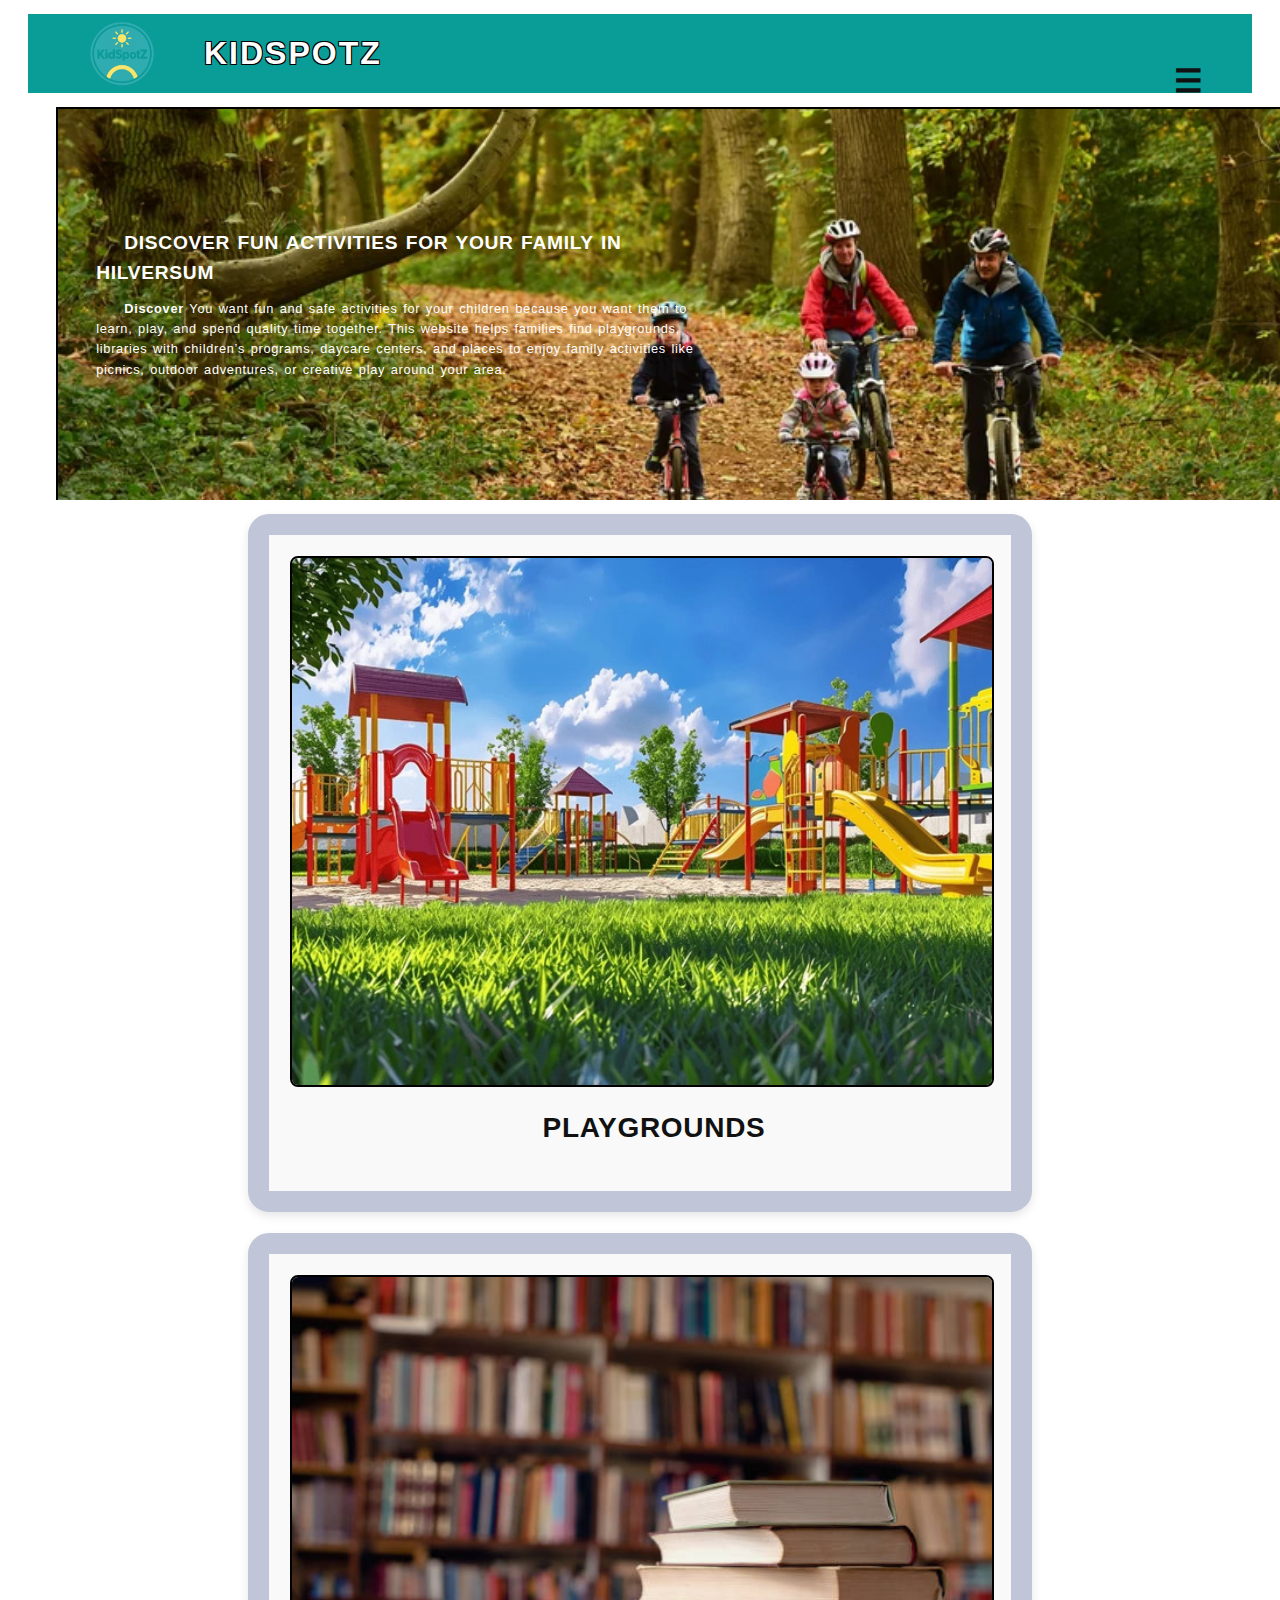
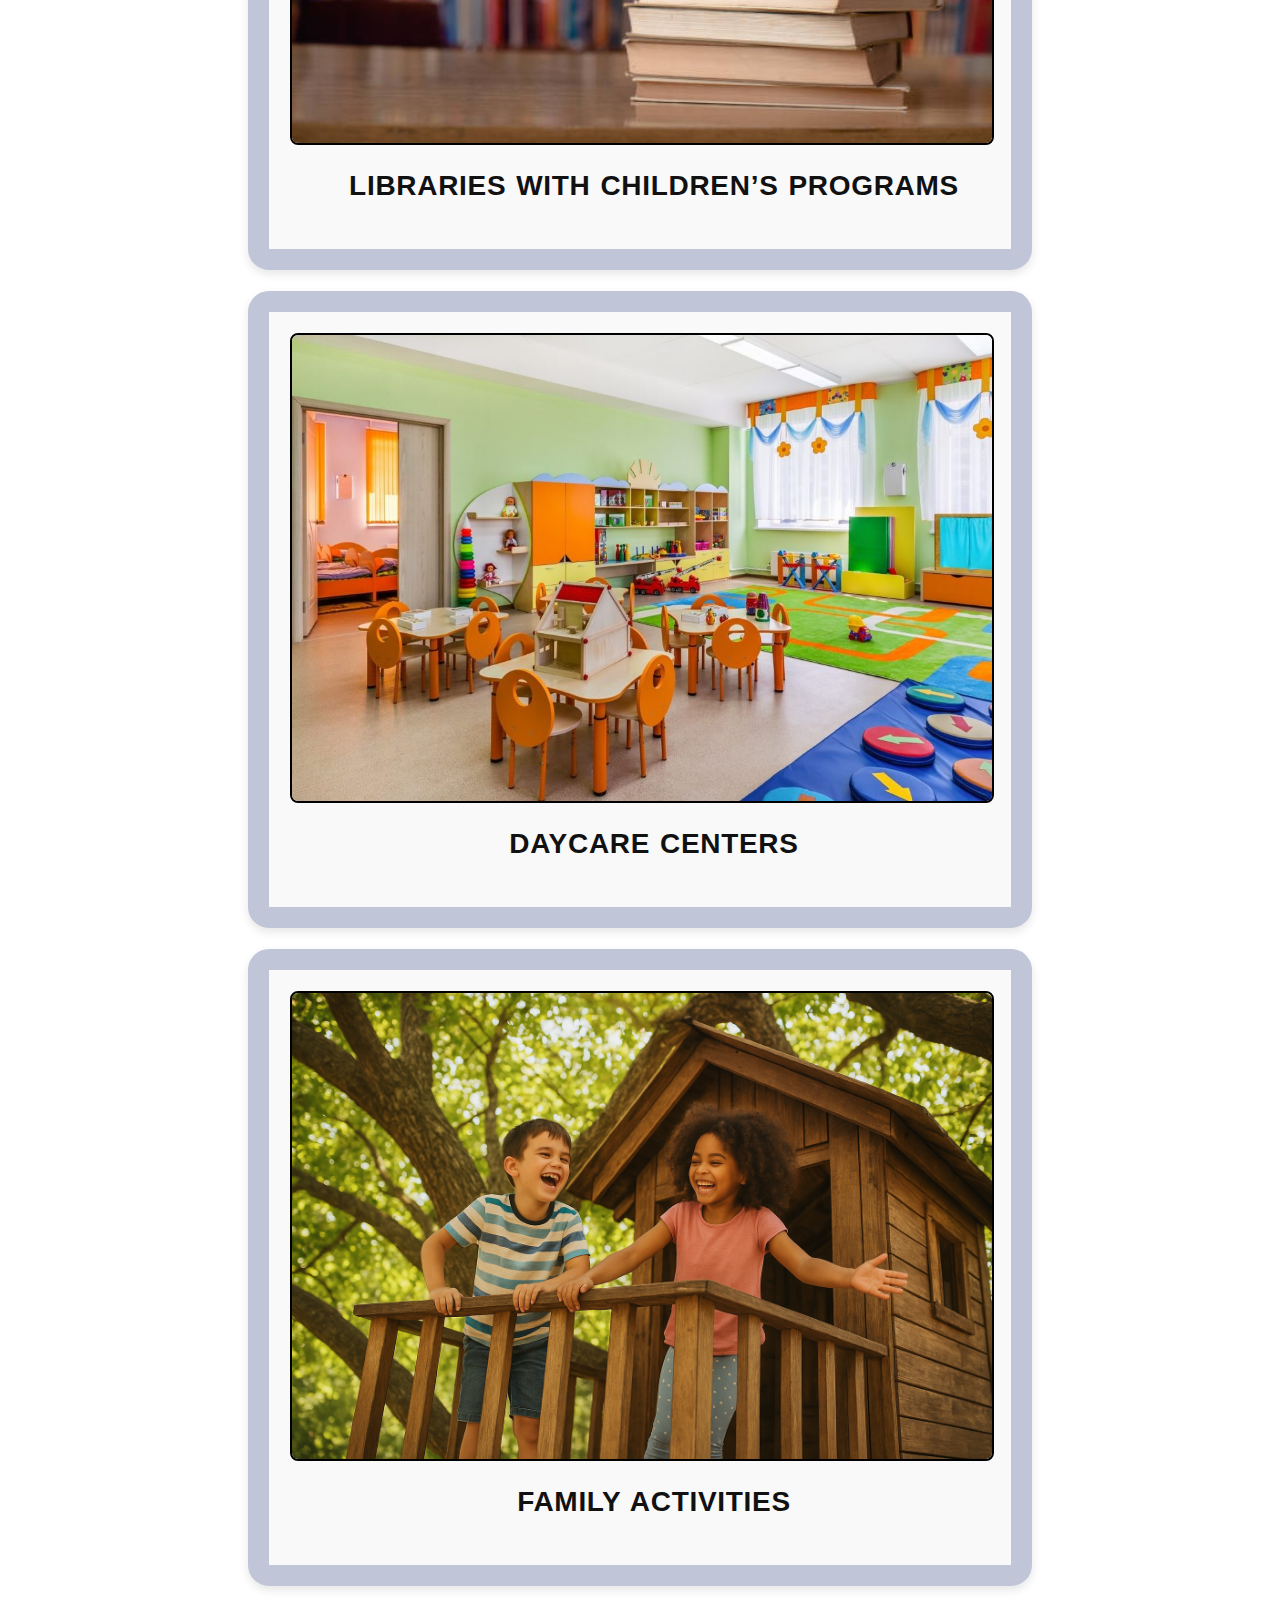
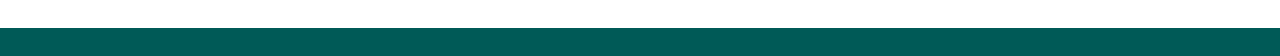
<file: index.html>
<!DOCTYPE html>
<html lang="en">
<head>
    <meta charset="UTF-8">
    <meta name="author" content="Your Name">
    <meta name="description" content="A short description of this page (50–160 characters).">
    <meta name="keywords" content="keyword1, keyword2, keyword3, keyword4, keyword5">
    <meta name="viewport" content="width=device-width, initial-scale=1.0">
    <link rel="icon" href="img/favicon.ico" type="image/x-icon">
    <link rel="stylesheet" type="text/css" href="css/style.css">
    <title>Page Title</title>
</head>

<body>
  <section class="page-container">
    
    <header>
        <header class="logo-title">
            <img src="img/ChatGPT Image Oct 13, 2025, 02_02_01 PM.png" alt="KidSpotZ Logo" class="site-logo">
            <h1 class="site-title">KidSpotZ</h1>
        </header>

        <!-- Hamburger toggle -->
        <input type="checkbox" id="menu-toggle" />
        <label for="menu-toggle" class="hamburger">&#9776;</label>

        <nav>
            <ul>
                <li><a href="index.html">Home</a></li>
                <li><a href="detail1.html">Detail 1</a></li>
                <li><a href="detail2.html">Detail 2</a></li>
                <li><a href="detail3.html">Detail 3</a></li>
                <li><a href="detail4.html">Detail 4</a></li>
                <li><a href="contact.html">Contact</a></li>
            </ul>
        </nav>
    </header>

    <main>    
      <section class="banner">

        <section class="banner-content">
            <h2>Discover Fun Activities for Your Family in Hilversum</h2>
            <p><strong>Discover</strong> You want fun and safe activities for your children because you want them to learn, play, and spend quality time together. This website helps families find playgrounds, libraries with children’s programs, daycare centers, and places to enjoy family activities like picnics, outdoor adventures, or creative play around your area.</p>
        </section>

        <figure>
            <img src="img/family-cycling-blickling-norfolk-1378761.webp" alt="Homepage banner" title="Homepage image">
            <figcaption></figcaption>
        </figure>

      </section>

      <section class="topics-grid">
        <article>
          <a href="detail1.html">
            <img src="img/Menu-1.jpg" alt="Topic One" title="Topic One">
          </a>
          <h1>Playgrounds</h1>
        </article>

        <article>
          <a href="detail2.html">
            <img src="img/Menu-2.jpg" alt="Topic Two" title="Topic Two">
          </a>
          <h1>Libraries with Children’s Programs</h1>
        </article>

        <article>
          <a href="detail3.html">
            <img src="img/Menu-3.jpg" alt="Topic Three" title="Topic Three">
          </a>
          <h1>Daycare Centers</h1>
        </article>

        <article>
          <a href="detail4.html">
            <img src="img/menu-4.png" alt="Topic Four" title="Topic Four">
          </a>
          <h1>Family Activities</h1>
        </article>
      </section>
    </main>

  </section>

  <footer> 
      <nav class="footer-nav">
          <a href="contact.html" class="footer-left">Contact</a>
          <p class="footer-right">&copy; All Rights Reserved</p>
      </nav>
  </footer>

</body>
</html>
</file>
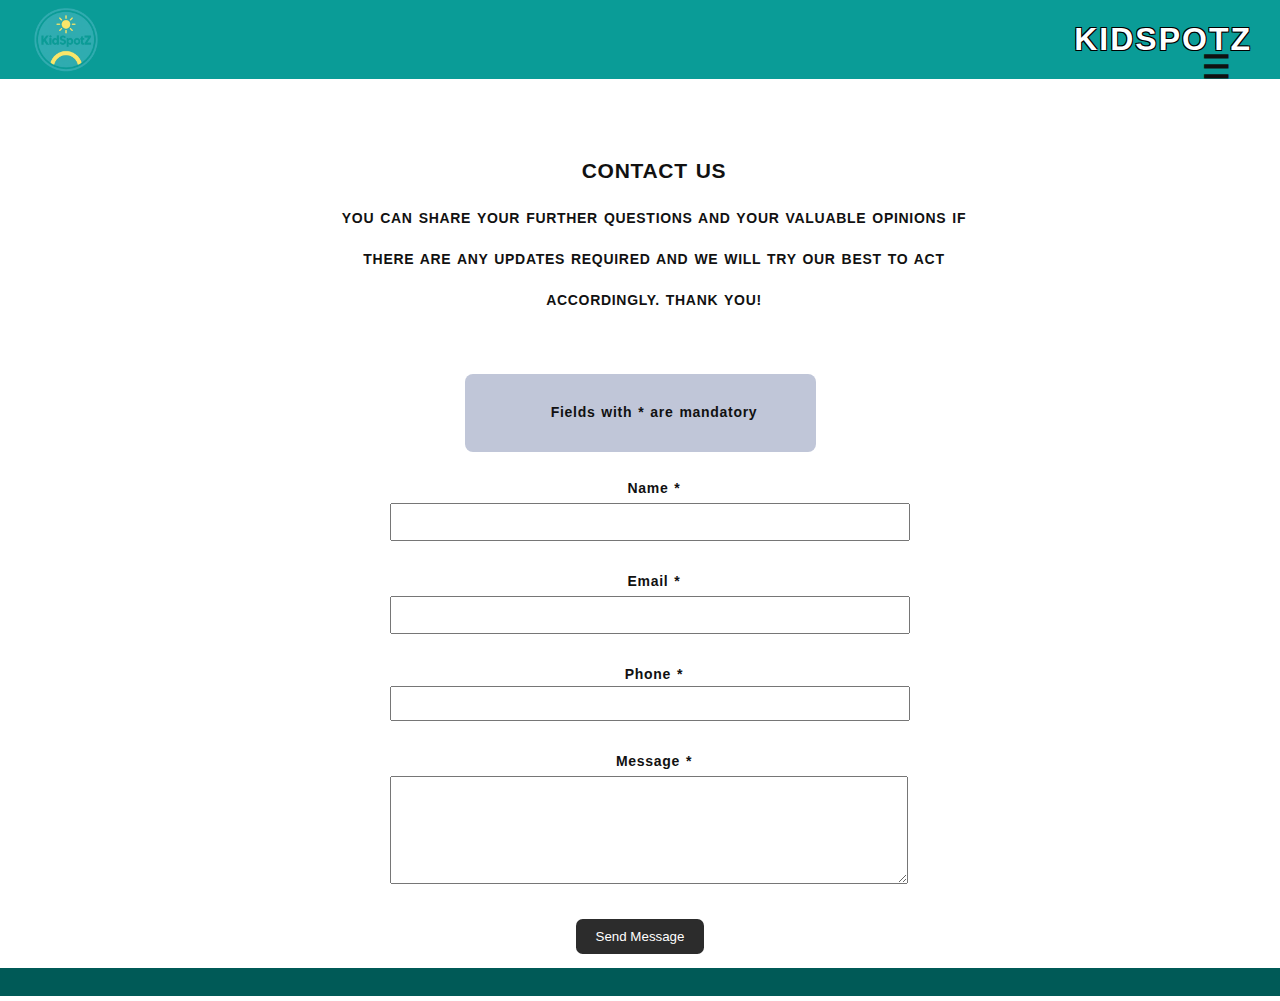
<file: contact.html>
<!DOCTYPE html>
<html lang="en">
<head>
    <meta charset="UTF-8">
    <meta name="author" content="Your Name">
    <meta name="description" content="A short description of this page (50–160 characters).">
    <meta name="keywords" content="keyword1, keyword2, keyword3, keyword4, keyword5">
    <meta name="viewport" content="width=device-width, initial-scale=1.0">
    <link rel="icon" href="img/favicon.ico" type="image/x-icon">
    <link rel="stylesheet" type="text/css" href="css/style.css">
    <title>Contact Page - KidSpotZ</title>
</head>
<body>

<header>
    <img src="img/ChatGPT Image Oct 13, 2025, 02_02_01 PM.png" alt="KidSpotZ Logo" class="site-logo" style="width:76px; height:76px;">
    <h1 class="site-title" style="display:inline-block; margin-left:10px; color:white;">KidSpotZ</h1>

    <!-- Hamburger toggle -->
    <input type="checkbox" id="menu-toggle" />
    <label for="menu-toggle" class="hamburger">&#9776;</label>

    <nav>
        <ul>
            <li><a href="index.html">Home</a></li>
            <li><a href="detail1.html">Detail 1</a></li>
            <li><a href="detail2.html">Detail 2</a></li>
            <li><a href="detail3.html">Detail 3</a></li>
            <li><a href="detail4.html">Detail 4</a></li>
            <li><a href="contact.html">Contact</a></li>
        </ul>
    </nav>
</header>

<main>
    <section class="contact-header" style="text-align:center; margin:30px 0;">
        <h2>Contact Us</h2>
        <h4>You can share your further questions and your valuable opinions if</h4>
        <h4>there are any updates required and we will try our best to act</h4>
        <h4>accordingly. Thank You!</h4>
    </section>

    <section class="mandatory-box" style="width:295px; height:50px; background-color:#C0C6D8; display:flex; align-items:center; justify-content:center; margin:0 auto 25px auto; font-weight:bold; border-radius:8px;">
        Fields with * are mandatory
    </section>

    <form method="post" action="https://next-app-router-playground-kohl.vercel.app/api/contact" onsubmit="showSuccessMessage(event)" style="max-width:500px; margin:0 auto; text-align:center;">
        <label for="name">Name *</label>
        <input type="text" id="name" name="name" required style="width:100%; padding:8px; margin-bottom:15px;">

        <label for="email">Email *</label>
        <input type="email" id="email" name="email" required style="width:100%; padding:8px; margin-bottom:15px;">

        <label for="phone">Phone *</label>
        <input type="tel" id="phone" name="phone" required style="width:100%; padding:8px; margin-bottom:15px;">

        <label for="message">Message *</label>
        <textarea id="message" name="message" rows="5" required style="width:100%; padding:8px; margin-bottom:15px;"></textarea>

        <input type="submit" value="Send Message" style="padding:0.75em 1.5em; background-color:#2C2C2C; color:white; border:none; border-radius:0.5em; cursor:pointer;">
    </form>

    <p id="success-message" style="display:none; color:white; background-color:green; padding:10px; margin:20px auto; width:fit-content; border-radius:5px; text-align:center;">Message sent successfully!</p>
</main>

<footer>
    <nav style="display:flex; justify-content:space-between; align-items:center; padding:10px 20px; background-color:#0A9C97;">
        <a href="contact.html" style="color:white; text-decoration:none; font-weight:bold; padding:5px 10px; border:2px solid white; border-radius:5px;">Contact</a>
        <p style="color:white; margin:0;">&copy; All Rights Reserved</p>
    </nav>
</footer>

<script>
function showSuccessMessage(event) {
    event.preventDefault(); // prevent default form submission
    document.getElementById('success-message').style.display = 'block';
    // optionally clear form fields
    document.getElementById('name').value = '';
    document.getElementById('email').value = '';
    document.getElementById('phone').value = '';
    document.getElementById('message').value = '';
}
</script>

</body>
</html>
</file>
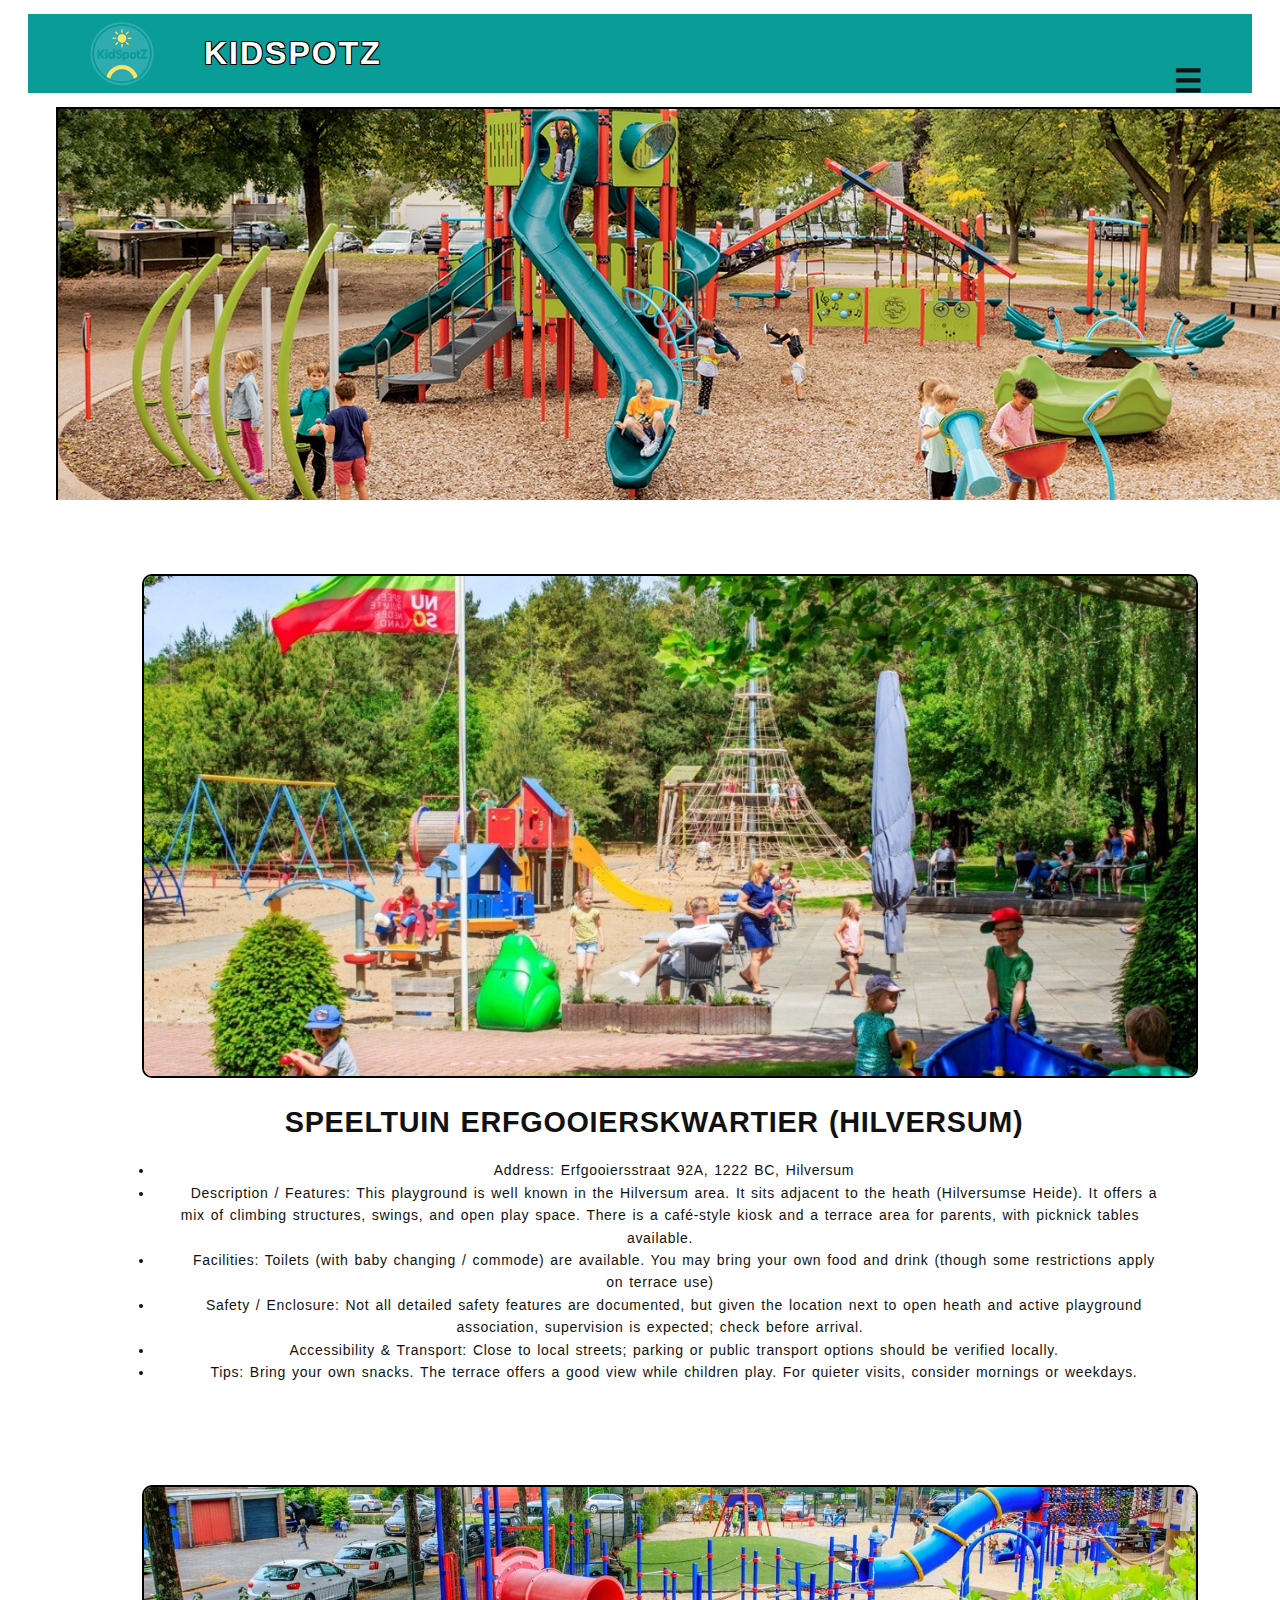
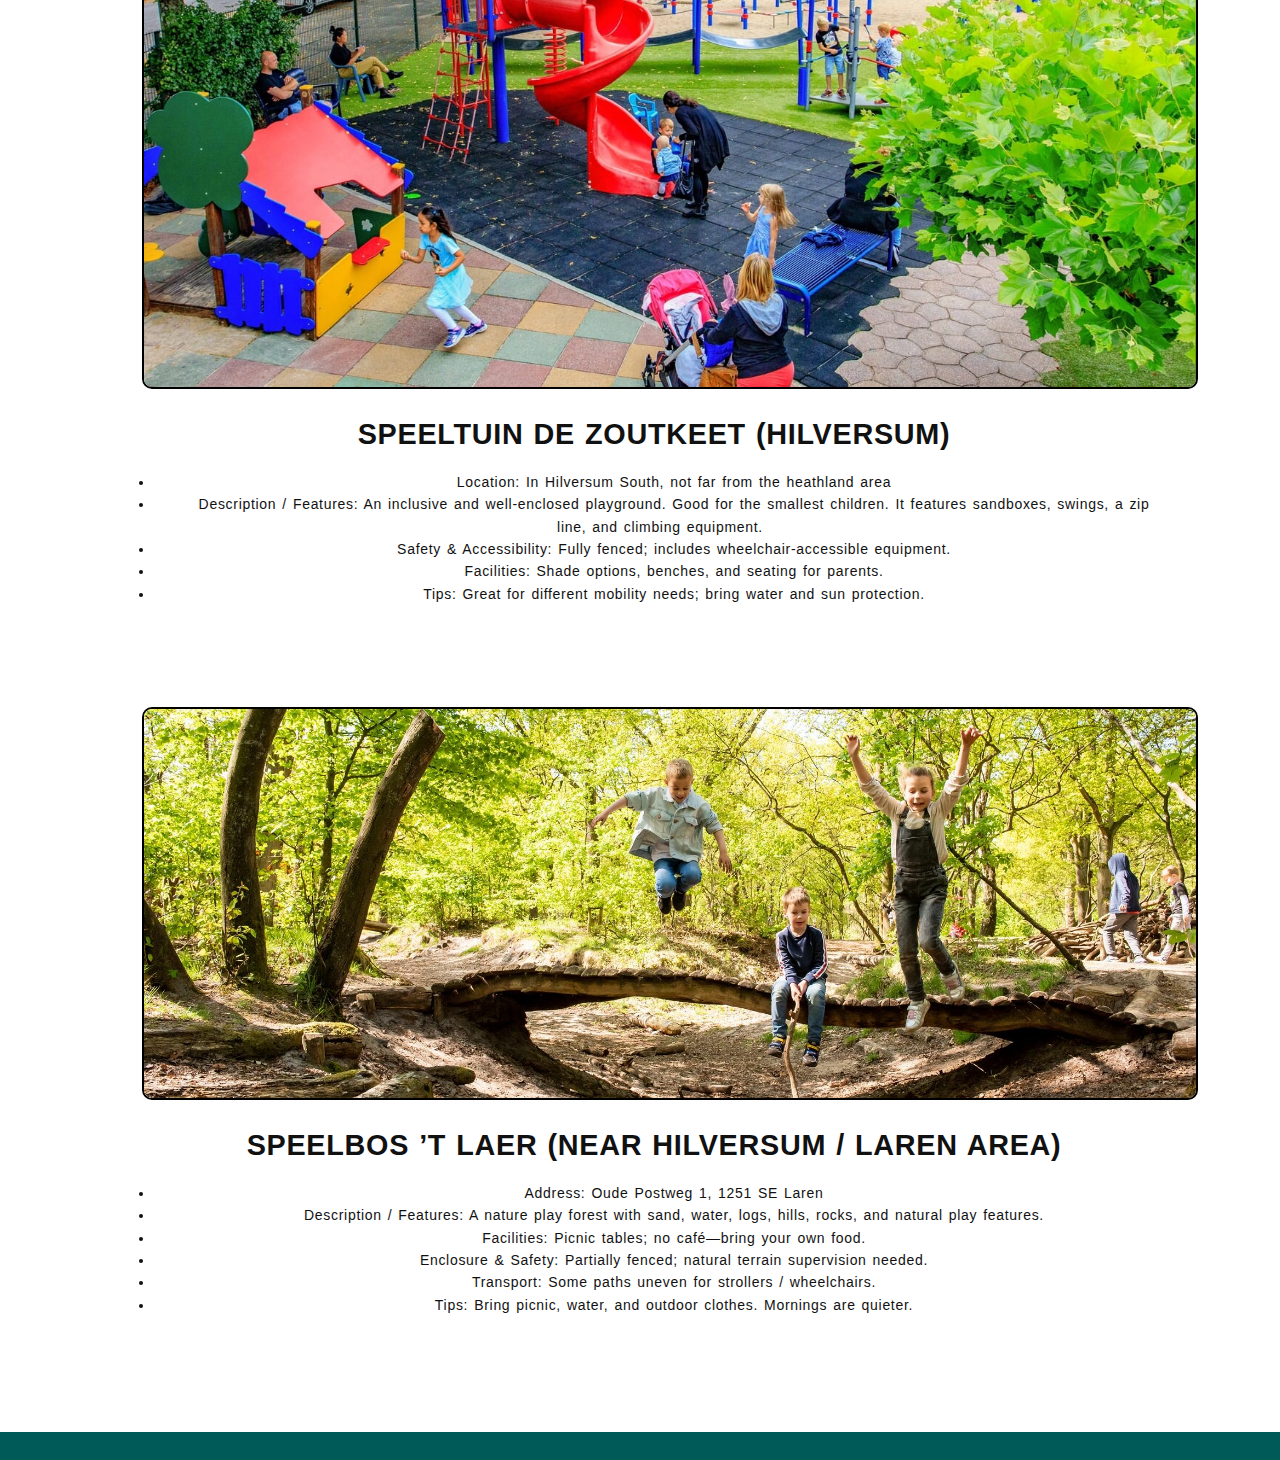
<file: detail1.html>
<!DOCTYPE html>
<html lang="en">
<head>
    <meta charset="UTF-8">
    <meta name="author" content="Your Name">
    <meta name="description" content="A short description of this page (50–160 characters).">
    <meta name="keywords" content="keyword1, keyword2, keyword3, keyword4, keyword5">
    <meta name="viewport" content="width=device-width, initial-scale=1.0">
    <link rel="icon" href="img/favicon.ico" type="image/x-icon">
    <link rel="stylesheet" type="text/css" href="css/style.css">
    <title>Detail Page 1 - KidSpotZ</title>
</head>

<body>

<section class="page-container">

    <header>

        <header class="logo-title">
            <img src="img/ChatGPT Image Oct 13, 2025, 02_02_01 PM.png" alt="KidSpotZ Logo" class="site-logo">
            <h1 class="site-title">KidSpotZ</h1>
        </header>

        <!-- Hamburger toggle -->
        <input type="checkbox" id="menu-toggle" />
        <label for="menu-toggle" class="hamburger">&#9776;</label>

        <nav>
            <ul>
                <li><a href="index.html">Home</a></li>
                <li><a href="detail1.html">Detail 1</a></li>
                <li><a href="detail2.html">Detail 2</a></li>
                <li><a href="detail3.html">Detail 3</a></li>
                <li><a href="detail4.html">Detail 4</a></li>
                <li><a href="contact.html">Contact</a></li>
            </ul>
        </nav>

    </header>

    <main>

        <section class="banner">
            <figure>
                <img src="img/ourproductlines_2024_01_1440x.webp" alt="Banner Image" title="Banner">
            </figure>
        </section>

        <!-- PLAYGROUND 1 -->
        <article class="detail-section">
            <img src="img/erfgooierskwartier.jpg" alt="Playgrounds">
            <h3>Speeltuin Erfgooierskwartier (Hilversum)</h3>
            <ul>
                <li>Address: Erfgooiersstraat 92A, 1222 BC, Hilversum</li>
                <li>Description / Features: This playground is well known in the Hilversum area. It sits adjacent to the heath (Hilversumse Heide). It offers a mix of climbing structures, swings, and open play space. There is a café-style kiosk and a terrace area for parents, with picknick tables available.</li>
                <li>Facilities: Toilets (with baby changing / commode) are available. You may bring your own food and drink (though some restrictions apply on terrace use)</li>
                <li>Safety / Enclosure: Not all detailed safety features are documented, but given the location next to open heath and active playground association, supervision is expected; check before arrival.</li>
                <li>Accessibility & Transport: Close to local streets; parking or public transport options should be verified locally.</li>
                <li>Tips: Bring your own snacks. The terrace offers a good view while children play. For quieter visits, consider mornings or weekdays.</li>
            </ul>
        </article>

        <!-- PLAYGROUND 2 -->
        <article class="detail-section">
            <img src="img/130a51d7-4aab-4c99-b18d-8545cb4ce6f8_thumb1440.jpg" alt="Libraries">
            <h3>Speeltuin De Zoutkeet (Hilversum)</h3>
            <ul>
                <li>Location: In Hilversum South, not far from the heathland area</li>
                <li>Description / Features: An inclusive and well-enclosed playground. Good for the smallest children. It features sandboxes, swings, a zip line, and climbing equipment.</li>
                <li>Safety & Accessibility: Fully fenced; includes wheelchair-accessible equipment.</li>
                <li>Facilities: Shade options, benches, and seating for parents.</li>
                <li>Tips: Great for different mobility needs; bring water and sun protection.</li>
            </ul>
        </article>

        <!-- PLAYGROUND 3 -->
        <article class="detail-section">
            <img src="img/Kinderen-in-speelbos-t-Laer.jpg" alt="Daycare Centers">
            <h3>Speelbos ’t Laer (near Hilversum / Laren area)</h3>
            <ul>
                <li>Address: Oude Postweg 1, 1251 SE Laren</li>
                <li>Description / Features: A nature play forest with sand, water, logs, hills, rocks, and natural play features.</li>
                <li>Facilities: Picnic tables; no café—bring your own food.</li>
                <li>Enclosure & Safety: Partially fenced; natural terrain supervision needed.</li>
                <li>Transport: Some paths uneven for strollers / wheelchairs.</li>
                <li>Tips: Bring picnic, water, and outdoor clothes. Mornings are quieter.</li>
            </ul>
        </article>

    </main>

</section>

<footer>
    <nav class="footer-nav">
        <a href="contact.html" class="footer-left">Contact</a>
        <p class="footer-right">&copy; All Rights Reserved</p>
    </nav>
</footer>

</body>
</html>
</file>
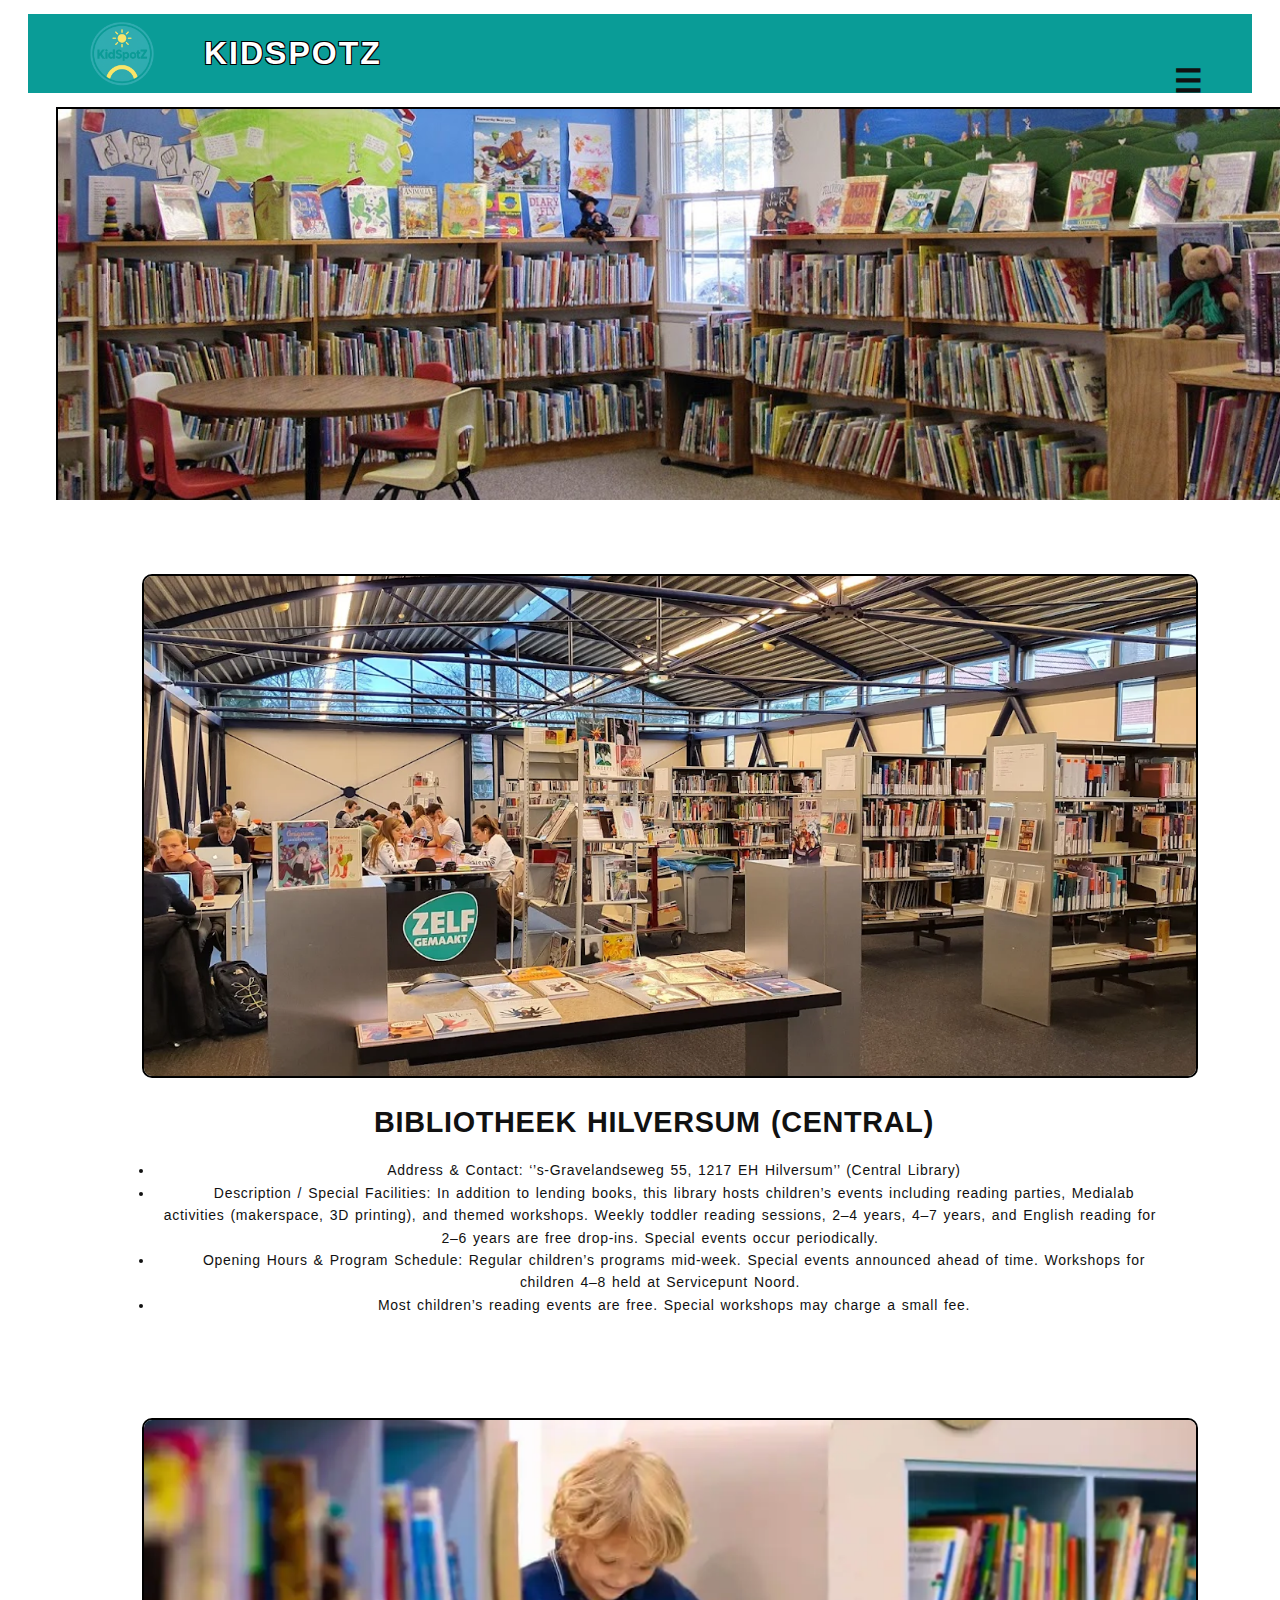
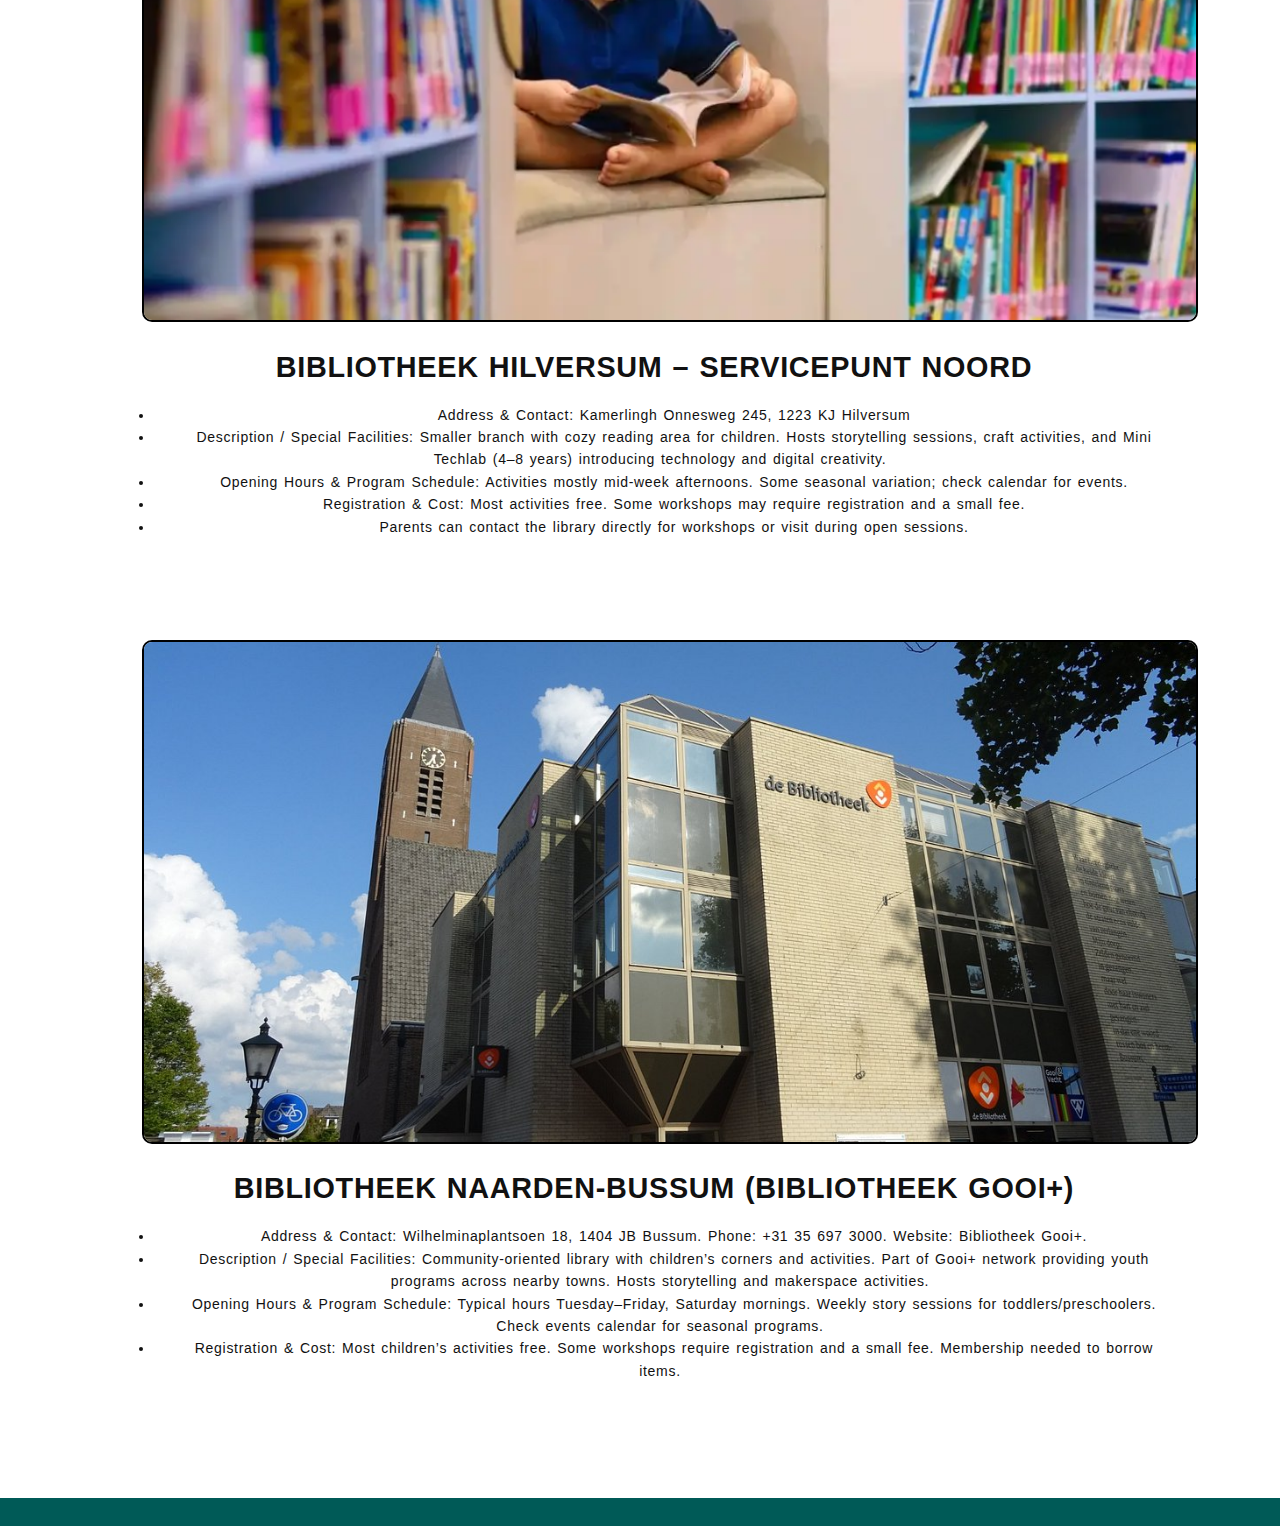
<file: detail2.html>
<!DOCTYPE html>
<html lang="en">
<head>
    <meta charset="UTF-8">
    <meta name="author" content="Your Name">
    <meta name="description" content="A short description of this page (50–160 characters).">
    <meta name="keywords" content="keyword1, keyword2, keyword3, keyword4, keyword5">
    <meta name="viewport" content="width=device-width, initial-scale=1.0">
    <link rel="icon" href="img/favicon.ico" type="image/x-icon">
    <link rel="stylesheet" type="text/css" href="css/style.css">
    <title>Detail Page 2 - KidSpotZ</title>
</head>

<body>

<section class="page-container">

    <header>

        <header class="logo-title">
            <img src="img/ChatGPT Image Oct 13, 2025, 02_02_01 PM.png" alt="KidSpotZ Logo" class="site-logo">
            <h1 class="site-title">KidSpotZ</h1>
        </header>

        <!-- Hamburger toggle -->
        <input type="checkbox" id="menu-toggle" />
        <label for="menu-toggle" class="hamburger">&#9776;</label>

        <nav>
            <ul>
                <li><a href="index.html">Home</a></li>
                <li><a href="detail1.html">Detail 1</a></li>
                <li><a href="detail2.html">Detail 2</a></li>
                <li><a href="detail3.html">Detail 3</a></li>
                <li><a href="detail4.html">Detail 4</a></li>
                <li><a href="contact.html">Contact</a></li>
            </ul>
        </nav>

    </header>

    <main>

        <section class="banner">
            <figure>
                <img src="img/IMG_1298.JPG" alt="Banner Image" title="Banner">
            </figure>
        </section>

        <!-- LIBRARY 1 -->
        <article class="detail-section">
            <img src="img/unnamed.webp" alt="Playgrounds">
            <h3>Bibliotheek Hilversum (Central)</h3>
            <ul>
                <li>Address & Contact: ‘’s-Gravelandseweg 55, 1217 EH Hilversum’’ (Central Library)</li>
                <li>Description / Special Facilities: In addition to lending books, this library hosts children’s events including reading parties, Medialab activities (makerspace, 3D printing), and themed workshops. Weekly toddler reading sessions, 2–4 years, 4–7 years, and English reading for 2–6 years are free drop-ins. Special events occur periodically.</li>
                <li>Opening Hours & Program Schedule: Regular children’s programs mid-week. Special events announced ahead of time. Workshops for children 4–8 held at Servicepunt Noord.</li>
                <li>Most children’s reading events are free. Special workshops may charge a small fee.</li>
            </ul>
        </article>

        <!-- LIBRARY 2 -->
        <article class="detail-section">
            <img src="img/kids-reading-nook-1.webp" alt="Libraries">
            <h3>Bibliotheek Hilversum – Servicepunt Noord</h3>
            <ul>
                <li>Address & Contact: Kamerlingh Onnesweg 245, 1223 KJ Hilversum</li>
                <li>Description / Special Facilities: Smaller branch with cozy reading area for children. Hosts storytelling sessions, craft activities, and Mini Techlab (4–8 years) introducing technology and digital creativity.</li>
                <li>Opening Hours & Program Schedule: Activities mostly mid-week afternoons. Some seasonal variation; check calendar for events.</li>
                <li>Registration & Cost: Most activities free. Some workshops may require registration and a small fee.</li>
                <li>Parents can contact the library directly for workshops or visit during open sessions.</li>
            </ul>
        </article>

        <!-- LIBRARY 3 -->
        <article class="detail-section">
            <img src="img/bussum-bibliotheek-bussum.jpg" alt="Daycare Centers">
            <h3>Bibliotheek Naarden-Bussum (Bibliotheek Gooi+)</h3>
            <ul>
                <li>Address & Contact: Wilhelminaplantsoen 18, 1404 JB Bussum. Phone: +31 35 697 3000. Website: Bibliotheek Gooi+.</li>
                <li>Description / Special Facilities: Community-oriented library with children’s corners and activities. Part of Gooi+ network providing youth programs across nearby towns. Hosts storytelling and makerspace activities.</li>
                <li>Opening Hours & Program Schedule: Typical hours Tuesday–Friday, Saturday mornings. Weekly story sessions for toddlers/preschoolers. Check events calendar for seasonal programs.</li>
                <li>Registration & Cost: Most children’s activities free. Some workshops require registration and a small fee. Membership needed to borrow items.</li>
            </ul>
        </article>

    </main>

</section>

<footer>
    <nav class="footer-nav">
        <a href="contact.html" class="footer-left">Contact</a>
        <p class="footer-right">&copy; All Rights Reserved</p>
    </nav>
</footer>

</body>
</html>
</file>
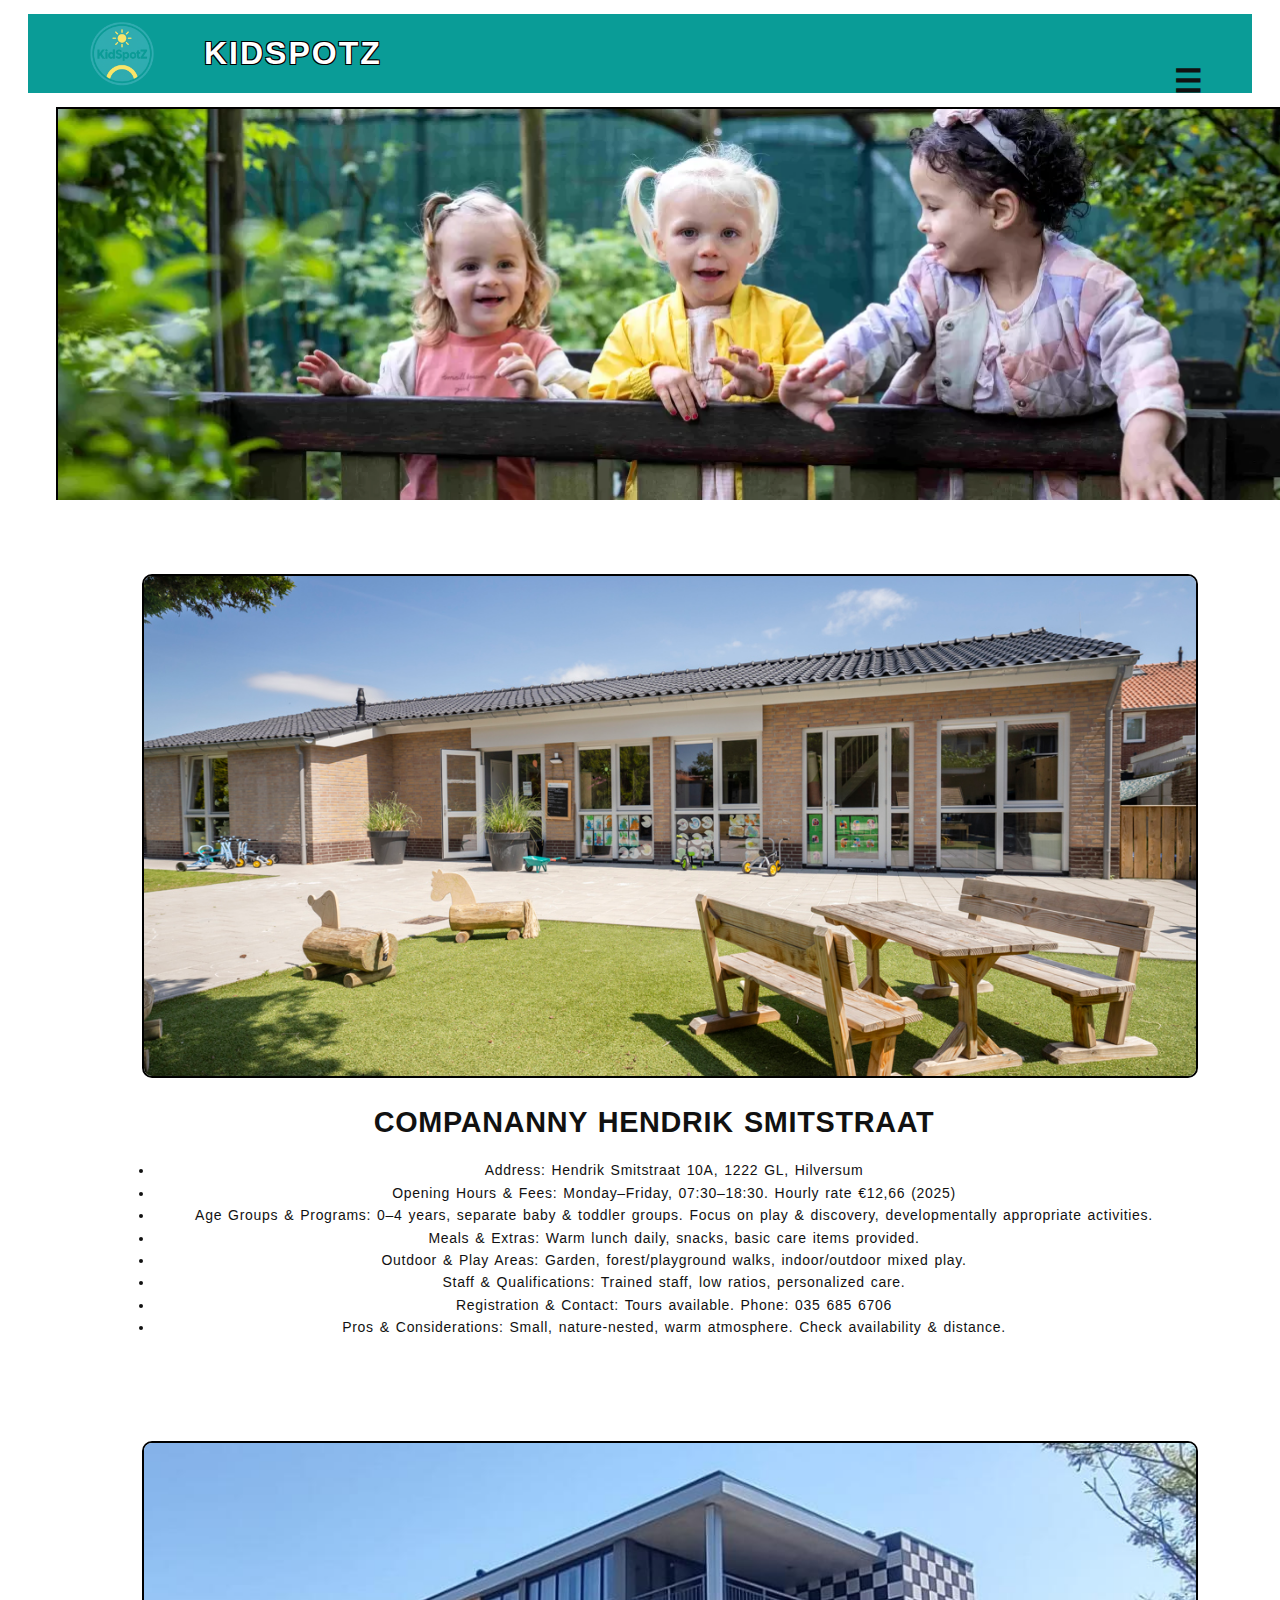
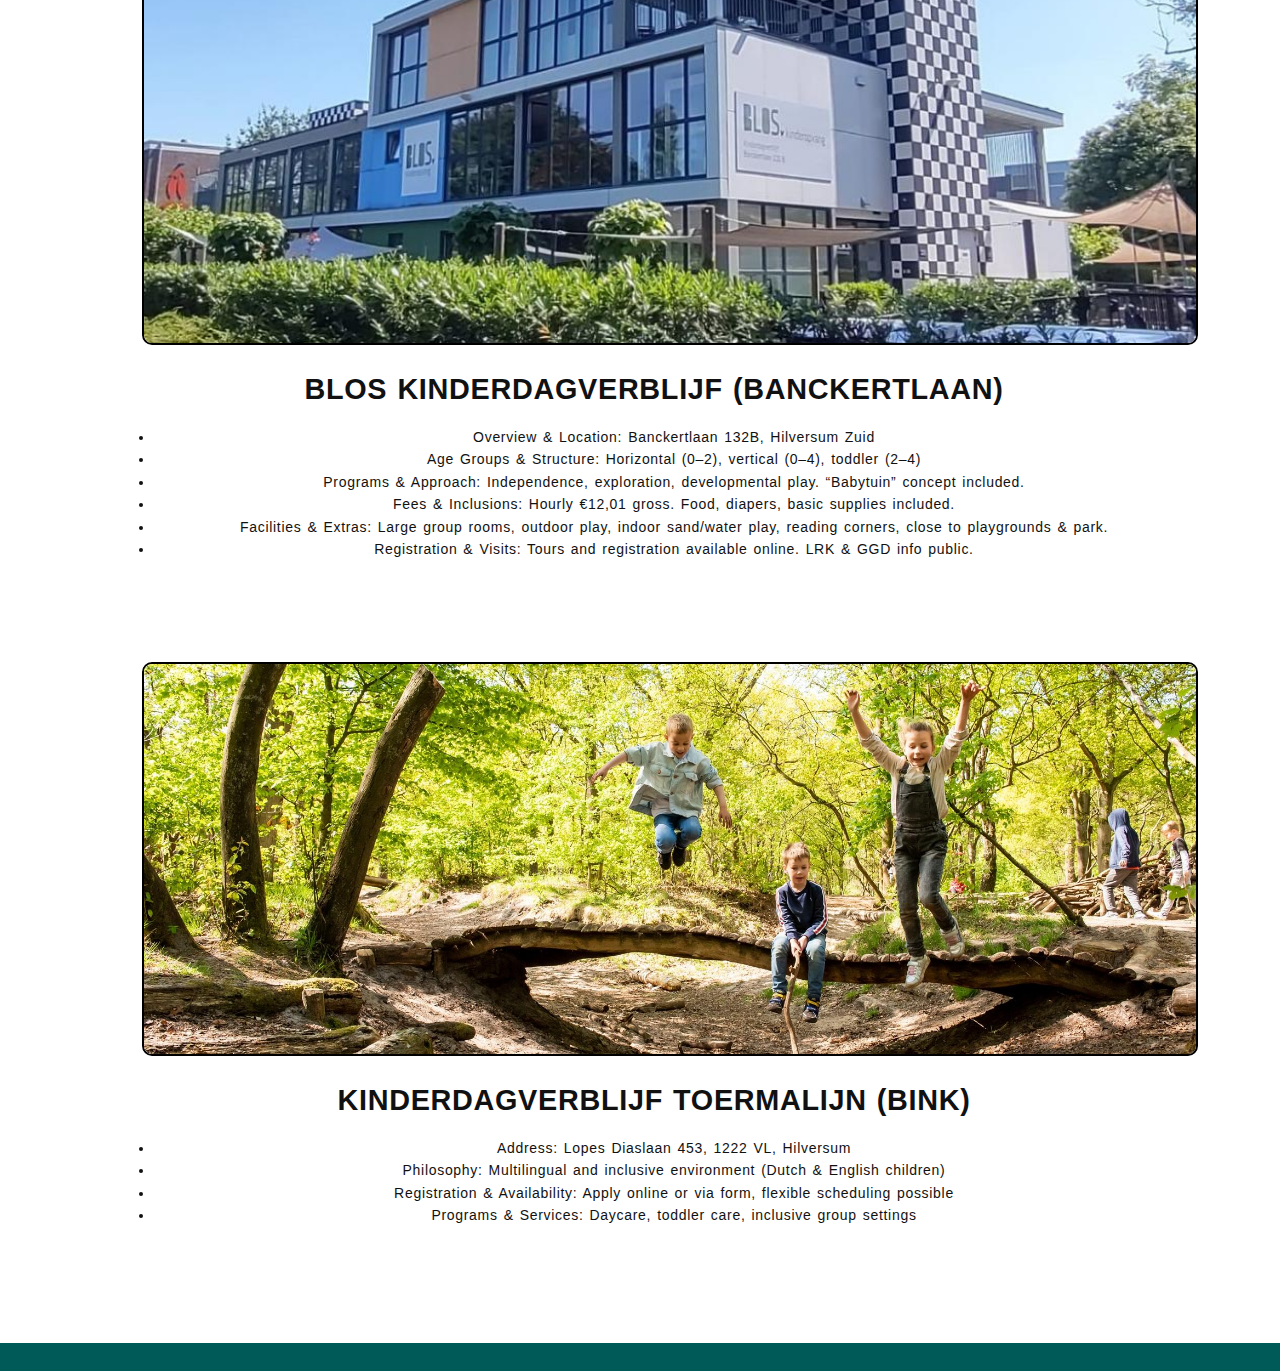
<file: detail3.html>
<!DOCTYPE html>
<html lang="en">
<head>
    <meta charset="UTF-8">
    <meta name="author" content="Your Name">
    <meta name="description" content="A short description of this page (50–160 characters).">
    <meta name="keywords" content="keyword1, keyword2, keyword3, keyword4, keyword5">
    <meta name="viewport" content="width=device-width, initial-scale=1.0">
    <link rel="icon" href="img/favicon.ico" type="image/x-icon">
    <link rel="stylesheet" type="text/css" href="css/style.css">
    <title>Detail Page 3 - KidSpotZ</title>
</head>

<body>

<section class="page-container">

    <header>

        <header class="logo-title">
            <img src="img/ChatGPT Image Oct 13, 2025, 02_02_01 PM.png" alt="KidSpotZ Logo" class="site-logo">
            <h1 class="site-title">KidSpotZ</h1>
        </header>

        <!-- Hamburger toggle -->
        <input type="checkbox" id="menu-toggle" />
        <label for="menu-toggle" class="hamburger">&#9776;</label>

        <nav>
            <ul>
                <li><a href="index.html">Home</a></li>
                <li><a href="detail1.html">Detail 1</a></li>
                <li><a href="detail2.html">Detail 2</a></li>
                <li><a href="detail3.html">Detail 3</a></li>
                <li><a href="detail4.html">Detail 4</a></li>
                <li><a href="contact.html">Contact</a></li>
            </ul>
        </nav>

    </header>

    <main>

        <section class="banner">
            <figure>
                <img src="img/BINK_7249_AS (1).jpg.webp" alt="Banner Image" title="Banner">
            </figure>
        </section>

        <!-- DAYCARE 1 -->
        <article class="detail-section">
            <img src="img/compananny-kinderopvang-musschenbroekstraat-bankje-locaties.jpg" alt="Playgrounds">
            <h3>CompaNanny Hendrik Smitstraat</h3>
            <ul>
                <li>Address: Hendrik Smitstraat 10A, 1222 GL, Hilversum</li>
                <li>Opening Hours & Fees: Monday–Friday, 07:30–18:30. Hourly rate €12,66 (2025)</li>
                <li>Age Groups & Programs: 0–4 years, separate baby & toddler groups. Focus on play & discovery, developmentally appropriate activities.</li>
                <li>Meals & Extras: Warm lunch daily, snacks, basic care items provided.</li>
                <li>Outdoor & Play Areas: Garden, forest/playground walks, indoor/outdoor mixed play.</li>
                <li>Staff & Qualifications: Trained staff, low ratios, personalized care.</li>
                <li>Registration & Contact: Tours available. Phone: 035 685 6706</li>
                <li>Pros & Considerations: Small, nature-nested, warm atmosphere. Check availability & distance.</li>
            </ul>
        </article>

        <!-- DAYCARE 2 -->
        <article class="detail-section">
            <img src="img/vooraanzicht kinderdagverblijf banckertlaan Hilversum_0.jpg" alt="Libraries">
            <h3>BLOS Kinderdagverblijf (Banckertlaan)</h3>
            <ul>
                <li>Overview & Location: Banckertlaan 132B, Hilversum Zuid</li>
                <li>Age Groups & Structure: Horizontal (0–2), vertical (0–4), toddler (2–4)</li>
                <li>Programs & Approach: Independence, exploration, developmental play. “Babytuin” concept included.</li>
                <li>Fees & Inclusions: Hourly €12,01 gross. Food, diapers, basic supplies included.</li>
                <li>Facilities & Extras: Large group rooms, outdoor play, indoor sand/water play, reading corners, close to playgrounds & park.</li>
                <li>Registration & Visits: Tours and registration available online. LRK & GGD info public.</li>
            </ul>
        </article>

        <!-- DAYCARE 3 -->
        <article class="detail-section">
            <img src="img/Kinderen-in-speelbos-t-Laer.jpg" alt="Daycare Centers">
            <h3>Kinderdagverblijf Toermalijn (Bink)</h3>
            <ul>
                <li>Address: Lopes Diaslaan 453, 1222 VL, Hilversum</li>
                <li>Philosophy: Multilingual and inclusive environment (Dutch & English children)</li>
                <li>Registration & Availability: Apply online or via form, flexible scheduling possible</li>
                <li>Programs & Services: Daycare, toddler care, inclusive group settings</li>
            </ul>
        </article>

    </main>

</section>

<footer>
    <nav class="footer-nav">
        <a href="contact.html" class="footer-left">Contact</a>
        <p class="footer-right">&copy; All Rights Reserved</p>
    </nav>
</footer>

</body>
</html>
</file>
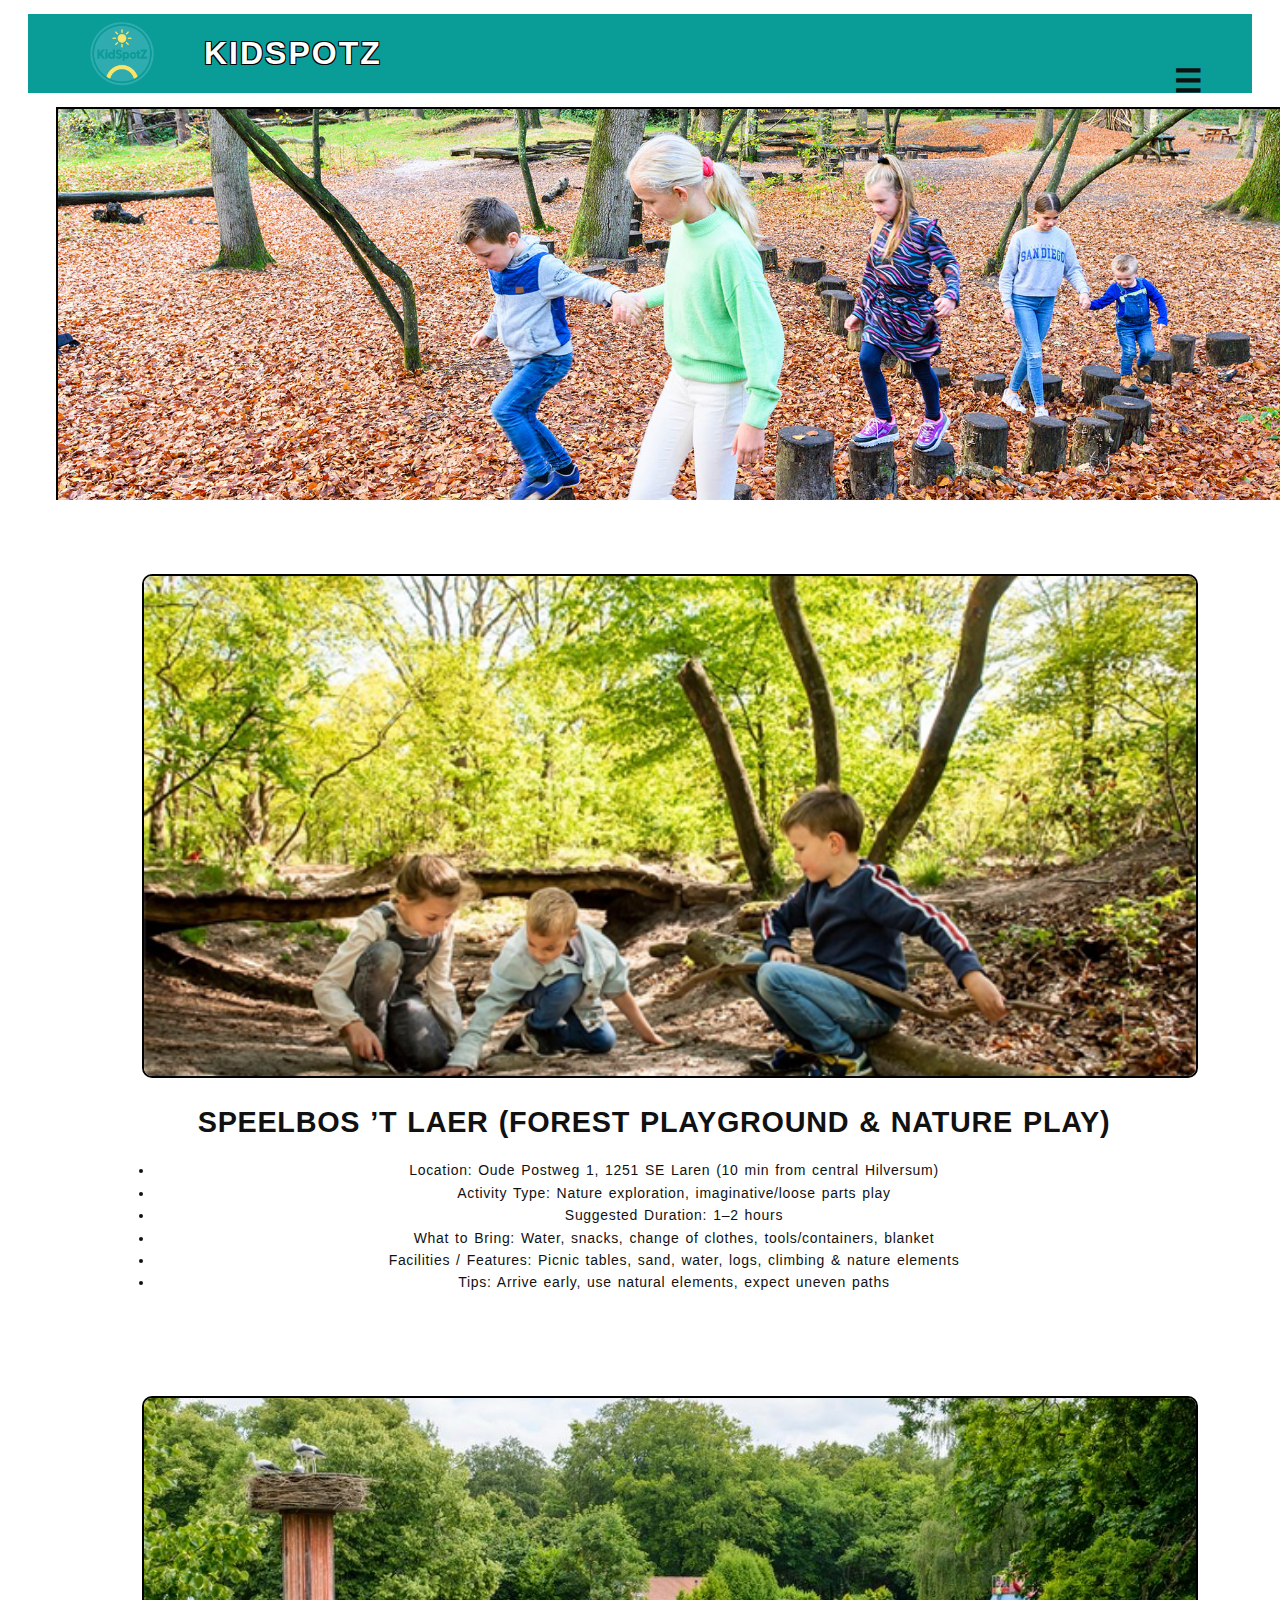
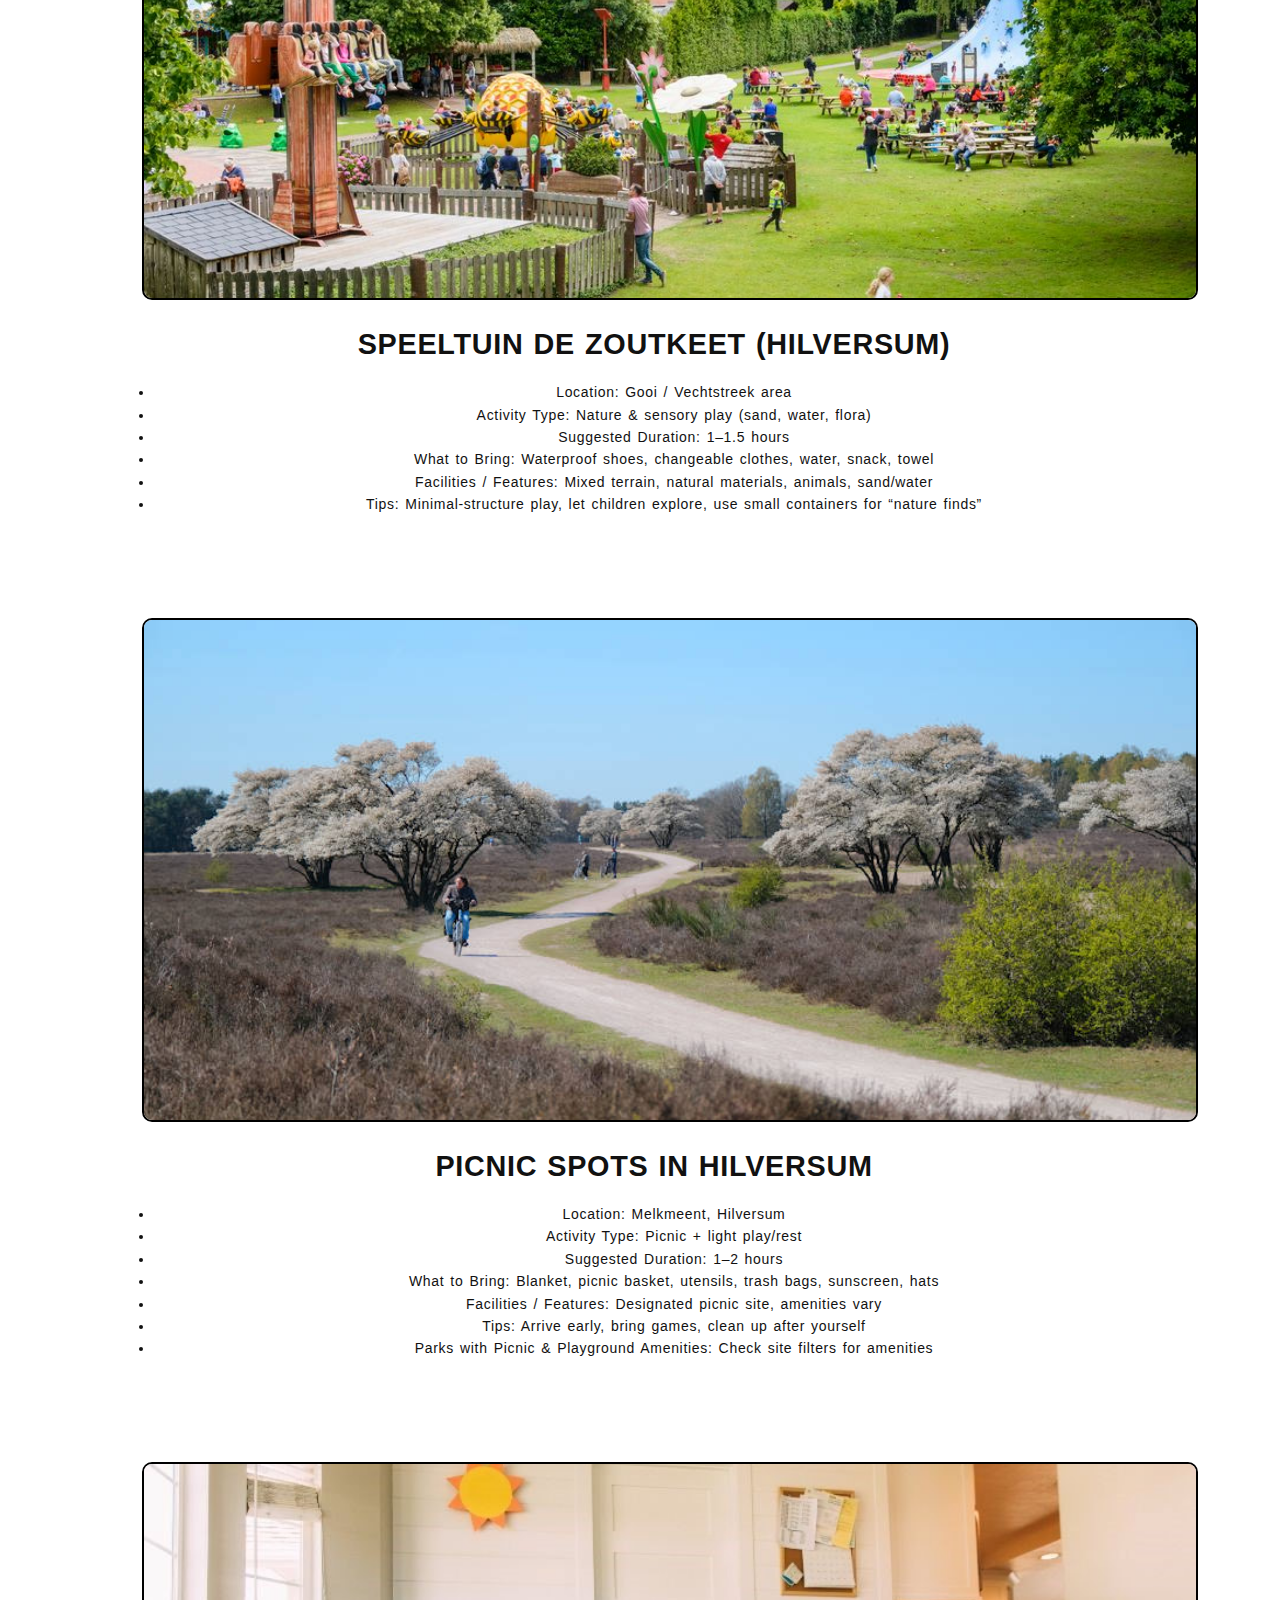
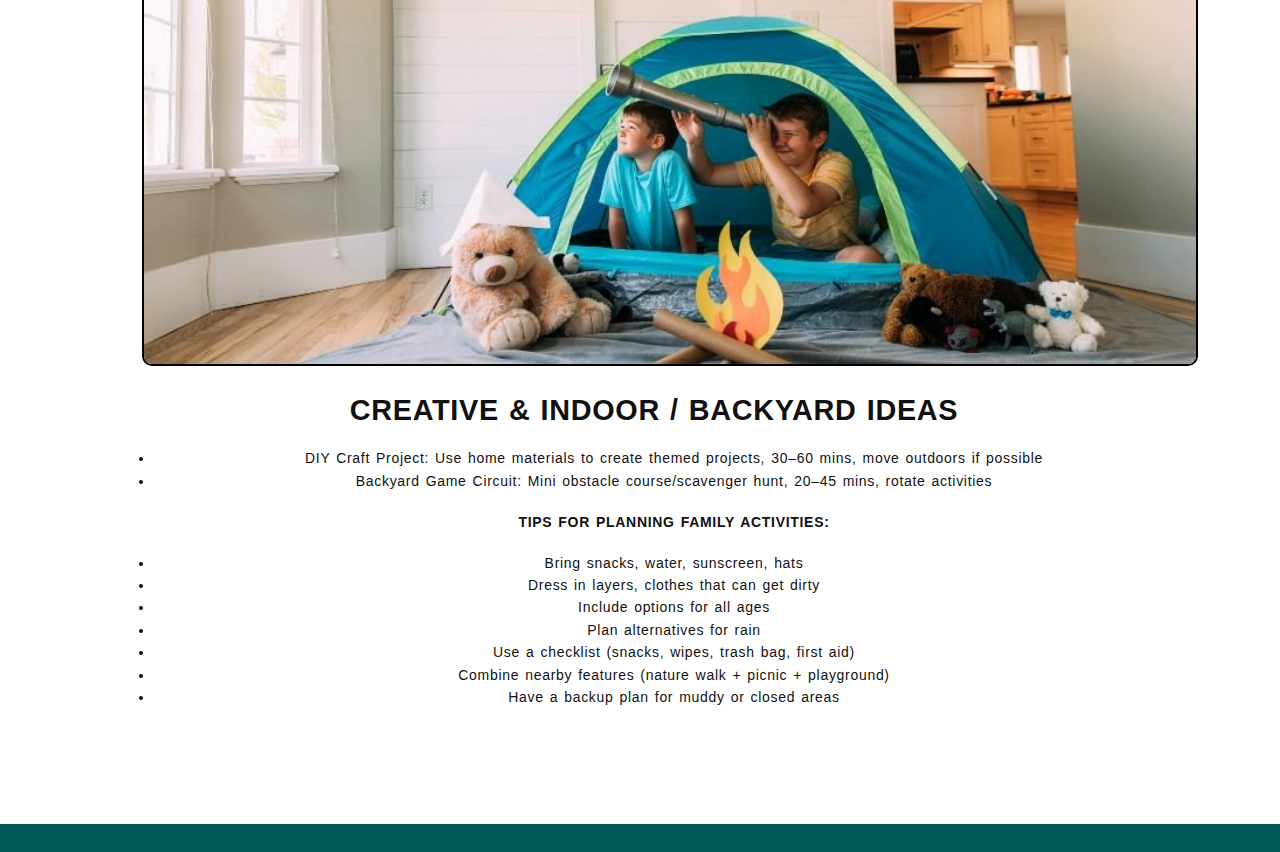
<file: detail4.html>
<!DOCTYPE html>
<html lang="en">
<head>
    <meta charset="UTF-8">
    <meta name="author" content="Your Name">
    <meta name="description" content="A short description of this page (50–160 characters).">
    <meta name="keywords" content="keyword1, keyword2, keyword3, keyword4, keyword5">
    <meta name="viewport" content="width=device-width, initial-scale=1.0">
    <link rel="icon" href="img/favicon.ico" type="image/x-icon">
    <link rel="stylesheet" type="text/css" href="css/style.css">
    <title>Detail Page 4 - KidSpotZ</title>
</head>

<body>

<section class="page-container">

    <header>

        <header class="logo-title">
            <img src="img/ChatGPT Image Oct 13, 2025, 02_02_01 PM.png" alt="KidSpotZ Logo" class="site-logo">
            <h1 class="site-title">KidSpotZ</h1>
        </header>

        <!-- Hamburger toggle -->
        <input type="checkbox" id="menu-toggle" />
        <label for="menu-toggle" class="hamburger">&#9776;</label>

        <nav>
            <ul>
                <li><a href="index.html">Home</a></li>
                <li><a href="detail1.html">Detail 1</a></li>
                <li><a href="detail2.html">Detail 2</a></li>
                <li><a href="detail3.html">Detail 3</a></li>
                <li><a href="detail4.html">Detail 4</a></li>
                <li><a href="contact.html">Contact</a></li>
            </ul>
        </nav>

    </header>

    <main>

        <section class="banner">
            <figure>
                <img src="img/outside activites.jpg" alt="Banner Image" title="Banner">
            </figure>
        </section>

        <!-- Nature Playground -->
        <article class="detail-section">
            <img src="img/Speelbos ’t Laer picture n2.png" alt="Playgrounds">
            <h3>Speelbos ’t Laer (Forest Playground & Nature Play)</h3>
            <ul>
                <li>Location: Oude Postweg 1, 1251 SE Laren (10 min from central Hilversum)</li>
                <li>Activity Type: Nature exploration, imaginative/loose parts play</li>
                <li>Suggested Duration: 1–2 hours</li>
                <li>What to Bring: Water, snacks, change of clothes, tools/containers, blanket</li>
                <li>Facilities / Features: Picnic tables, sand, water, logs, climbing & nature elements</li>
                <li>Tips: Arrive early, use natural elements, expect uneven paths</li>
            </ul>
        </article>

        <!-- Nature Playground 2 -->
        <article class="detail-section">
            <img src="img/gooi and vecht.jpg" alt="Libraries">
            <h3>Speeltuin De Zoutkeet (Hilversum)</h3>
            <ul>
                <li>Location: Gooi / Vechtstreek area</li>
                <li>Activity Type: Nature & sensory play (sand, water, flora)</li>
                <li>Suggested Duration: 1–1.5 hours</li>
                <li>What to Bring: Waterproof shoes, changeable clothes, water, snack, towel</li>
                <li>Facilities / Features: Mixed terrain, natural materials, animals, sand/water</li>
                <li>Tips: Minimal-structure play, let children explore, use small containers for “nature finds”</li>
            </ul>
        </article>

        <!-- Picnic Spots -->
        <article class="detail-section">
            <img src="img/outside activies n4.jpg" alt="Daycare Centers">
            <h3>Picnic Spots in Hilversum</h3>
            <ul>
                <li>Location: Melkmeent, Hilversum</li>
                <li>Activity Type: Picnic + light play/rest</li>
                <li>Suggested Duration: 1–2 hours</li>
                <li>What to Bring: Blanket, picnic basket, utensils, trash bags, sunscreen, hats</li>
                <li>Facilities / Features: Designated picnic site, amenities vary</li>
                <li>Tips: Arrive early, bring games, clean up after yourself</li>
                <li>Parks with Picnic & Playground Amenities: Check site filters for amenities</li>
            </ul>
        </article>

        <!-- Indoor/Backyard Activities -->
        <article class="detail-section">
            <img src="img/Creative-Indoor-Activities.jpg" alt="Daycare Centers">
            <h3>Creative & Indoor / Backyard Ideas</h3>
            <ul>
                <li>DIY Craft Project: Use home materials to create themed projects, 30–60 mins, move outdoors if possible</li>
                <li>Backyard Game Circuit: Mini obstacle course/scavenger hunt, 20–45 mins, rotate activities</li>
                <h4>Tips for Planning Family Activities:</h4>
                <li>Bring snacks, water, sunscreen, hats</li>
                <li>Dress in layers, clothes that can get dirty</li>
                <li>Include options for all ages</li>
                <li>Plan alternatives for rain</li>
                <li>Use a checklist (snacks, wipes, trash bag, first aid)</li>
                <li>Combine nearby features (nature walk + picnic + playground)</li>
                <li>Have a backup plan for muddy or closed areas</li>
            </ul>
        </article>

    </main>

</section>

<footer>
    <nav class="footer-nav">
        <a href="contact.html" class="footer-left">Contact</a>
        <p class="footer-right">&copy; All Rights Reserved</p>
    </nav>
</footer>

</body>
</html>
</file>
<file: css/style.css>
html {
    font-size: 16px; /* base for rem units */
}

body {
    font-family: 'Open Sans', sans-serif;
    line-height: 1.6;       /* line height */
    letter-spacing: 0.05em; /* letter spacing */
    word-spacing: 0.1em;    /* word spacing */
    text-indent: 2em;       /* text indentation */
    margin: 0;
    padding: 0;
    background-color: #fff;
    color: #111;
}

/* Convert headings to uppercase */
h1, h2, h3, h4, h5, h6 {
    text-transform: uppercase;
}

/* =========================================
   Layout
   ========================================= */

/*creates extra space within an element*/
header, nav, main, section, article, aside, footer {
    padding: 1em 2em;
}

/* Flexbox Example */
header {
    display: flex;
    justify-content: space-between;
    align-items: center;       /* vertically centers logo and hamburger */
    position: relative;        /* anchors absolutely positioned nav inside header */
    background-color: #0A9C97; /* header color */
    height: 79px;              /* fixed height */
    padding: 0 2em;            /* horizontal spacing inside header */
    box-sizing: border-box;    /* ensures padding doesn’t increase height */
    z-index: 1000;             /* ensures nav dropdown appears above other content */
}

/* Logo + Title styling */
.logo-title {
  display: flex;
  align-items: center;
  gap: 0px;
}

.site-logo {
  width: 76px;
  height: 76px;
}

.site-title {
  margin-left: 0.5em;
  font-size: 2rem;
  letter-spacing: 2px;
}
nav ul {
    list-style-type: none;
    display: flex;
    gap: 1.5em;
    padding: 0;
    margin: 0;
}

/* Float Example */
aside {
    float: none;      /* no more floating */
    width: 100%;      /* full width if you want to use it */
    margin: 1em 0;    /* optional spacing */
}

main {
    margin-right: 0;  /* remove the old 27% margin */
}

.banner {
  position: relative;       /* needed for absolute positioning of text */
  width: 100%;              /* full width */
  aspect-ratio: 16/5;       /* makes banner scale proportionally */
  overflow: hidden;         /* crop anything that overflows */
}

.banner img {
  position: absolute;
  top: 0;
  left: 0;
  width: 100%;              /* make the image span full width */
  height: 100%;             /* maintain aspect ratio */
  display: block;
  z-index: 1;  
  object-fit: cover;        /* makes it fill the container nicely */
}

.banner-content {
  position: absolute;       /* position over the image */
  top: 50%;                 /* vertical center */
  left: 1%;                 /* 5% from the left edge */
  transform: translateY(-50%); /* truly center vertically */
  color: white;             /* text color */
  text-align: left;         /* align text to the left */
  z-index: 2;  
  max-width: 50%;           /* optional: control text width */
}

.banner-content h2 {
  font-size: 2.5rem;
  margin: 0 0 0.5em 0;
}

.banner-content p {
  font-size: 1.2rem;
  margin: 0;
}

/* =========================================
   Topics Grid Section
   ========================================= */

.topics-grid {
  display: grid;
  grid-template-columns: repeat(auto-fit, minmax(600px, 1fr));
  gap: 5em;                  /* spacing between blocks */
  justify-items: center;      /* center content inside each column */
  justify-content: center;    /* center the whole grid */
  margin: 0 auto;           /* vertical spacing, center horizontally */
  width: 90%;                 /* almost full width of the page */
  max-width: none;            /* remove previous wall limit */
}

.topics-grid article {
  width: 100%;               /* fills column */
  max-width: 700px;          /* optional: prevents oversized cards */
  text-align: center;
  padding: 1.5em;
  background-color: #f9f9f9;
  border-radius: 21px;
  border: 21px solid #C0C6D8;
  box-shadow: 0 4px 10px rgba(0,0,0,0.1);
  transition: transform 0.3s ease, box-shadow 0.3s ease;
}

.topics-grid article:hover {
  transform: scale(1.05);
  box-shadow: 0 8px 20px rgba(0, 0, 0, 0.15);
  border-color: #005A57
}

.topics-grid img {
  width: 100%;
  height: auto;
  border-radius: 8px;
  object-fit: cover;
    display: block;
  margin: 0 auto;
}

.topics-grid h3 {
  margin-top: 1em;
  font-size: 1.4rem;
  text-transform: uppercase;
}

.topics-grid p {
  font-size: 1rem;
  line-height: 1.5;
  color: #333;
}

@media (max-width: 768px) {
  .topics-grid {
    grid-template-columns: 1fr; /* single column on mobile */
    gap: 2em;
  }

  .topics-grid article {
    max-width: 90%;           /* keeps blocks nicely centered on small screens */
  }
}

/* =========================================
   Links & Pseudo-classes
   ========================================= */

a {
    color: #2563eb;
    text-decoration: none;
}

a:hover {
    color: #ff4500; /* pseudo-class: mouse over */
}

a:active {
    color: #004080; /* pseudo-class: selected/active link */
}

/* =========================================
   Images & Figures
   ========================================= */

figure {
    margin: 1em 0;
}

img {
    max-width: 100%;
    height: auto;
    border-style: solid;
    border-width: 2px;
    border-color: #000;
}

.site-logo {
    border: none;
}

/* =========================================
   Pseudo-elements
   ========================================= */

/* Table Styling (nth-child example) */
table tr:nth-child(even) {
    background-color: #CFF;
}

table tr:nth-child(odd) {
    background-color: #FFF;
}

/* =========================================
   Contact Form
   ========================================= */

form {
    max-width: 500px;
}

label {
    display: block;
    margin-top: 1em;
    font-weight: bold;
}

input[type="text"],
input[type="email"],
textarea {
    width: 100%;
    padding: 0.5em;
    margin-top: 0.25em;
    font-size: 1rem;
}

/* Submit Button */
input[type="submit"] {
    margin-top: 1em;
    padding: 0.75em 1.5em;
    background-color: #2563eb;
    color: white;
    border: none;
    cursor: pointer;
    border-radius: 0.5em;
}

input[type="submit"]:hover {
    background-color: #1d4ed8; /* pseudo-class hover */
}

html, body {
    height: 100%;
    margin: 0;
    padding: 0;
}

/* Wrapper flex to push footer down */
body {
    display: flex;
    flex-direction: column;
}

/* Main container grows to fill space */
.page-container {
    flex: 1;
}

/* =========================================
   Footer
   ========================================= */

footer {
    clear: both;
    text-align: center;
    background-color: #f3f4f6;
}

.footer-nav {
    display: flex;
    justify-content: space-between; /* pushes left & right items apart */
    align-items: center;
    background-color: #f3f4f6;
    padding: 0.5em 2em;
    font-size: 0.9rem;
}

/* Hover effect - grows and changes background */
.contact-box:hover {
    transform: scale(1.1);           /* grows 10% */
    background-color: #e0f2ff;       /* light blue background */
}

.footer-left {
    text-decoration: none;
    color: #2563eb;
    font-weight: 600;
}

.footer-left:hover {
    color: #1d4ed8;
}

.footer-right {
    margin: 0;
}


/* =========================================
   Cookies Message (z-index example)
   ========================================= */

#cookie-message {
    position: fixed;
    bottom: 0;
    left: 0;
    right: 0;
    z-index: 9999;
    background-color: #fffae5;
    padding: 1em;
    text-align: center;
}

/* =========================================
   Responsive Design (Media Queries)
   ========================================= */

@media (max-width: 768px) {
    aside {
        float: none;
        width: 100%;
        margin: 1em 0;
    }

    main {
        margin-right: 0;
    }

    nav ul {
        flex-direction: column;
        gap: 0.5em;
    }
}

@media (min-width: 769px) {
    body {
        background-color: #fff;
    }
}

/* Mobile version: stack labels above inputs */
@media (max-width: 768px) {
    .form-row {
        flex-direction: column;     /* stack vertically */
        align-items: center;        /* center items horizontally */
    }

    .form-row label {
        width: auto;                /* remove fixed width */
        text-align: center;         /* center text above input */
        margin-left: 0;             /* remove left margin */
        margin-bottom: 5px;         /* small space below label */
    }

    .form-row input,
    .form-row textarea {
        width: 90%;                 /* almost full width */
    }
}

/* Custom buttons */
button {
    display: flex;              /* flex container */
    align-items: center;        /* vertical centering */
    justify-content: center;    /* horizontal centering */
    background-color: transparent; /* transparent box */
    color: white;               /* text color */
    border: 2px solid #2563eb;
    border-radius: 5px;
    width: 69px;                /* fixed width */
    height: 40px;               /* fixed height */
    font-size: 1rem;            /* adjust text size if needed */
    font-weight: bold;          /* optional */
    text-align: center;         /* fallback for older browsers */
    cursor: pointer;
    transition: all 0.3s ease;
    padding: 0;                 /* remove default button padding */
}

button:hover {
    background-color: black;
    color: white;
}

/* Header nav links as buttons */
header nav ul li a {
    display: flex;
    justify-content: center;  /* horizontal centering */
    align-items: center;      /* vertical centering */
    background-color: transparent;
    color: white;
    text-decoration: none;
    border: 2px solid white;
    border-radius: 5px;
    padding: 0 1em;           /* horizontal padding instead of fixed width */
    height: 40px;             /* fixed height */
    line-height: 40px;        /* vertically center text */
    text-align: center;
    box-sizing: border-box;
    cursor: pointer;
    transition: all 0.3s ease;
}

header nav ul li a:hover {
    background-color: black;
    color: white;
}

/* Footer contact link as button */
.footer-left {
  display: flex;                  /* center text */
  justify-content: center;        /* horizontal center */
  align-items: center;            /* vertical center */
  background-color: transparent;  /* transparent by default */
  color: white;                   /* text color */
  text-decoration: none;
  border: 2px solid white;        /* optional border */
  border-radius: 5px;
  padding: 0.5em 1em;             /* space around text */
  transition: all 0.3s ease;
  cursor: pointer;
  box-sizing: border-box;
  min-width: 60px;                /* optional: minimum width */
  height: 40px;                   /* consistent height */
}

.footer-left:hover {
  background-color: #FFB300;      /* hover color */
  color: white;                   /* keep text white */
}

/* Footer background */
footer {
    clear: both;
    text-align: center;
    background-color: #005A57; /* new footer color */
}

/* Footer navigation bar */
.footer-nav {
    display: flex;
    justify-content: space-between; /* pushes left & right items apart */
    align-items: center;
    background-color: #005A57;      /* same color for nav area */
    padding: 0.5em 2em;
    font-size: 0.9rem;
}

.site-title {
    margin-left: 0.5em;
    font-size: 2rem;
    letter-spacing: 2px;
    color: white; /* text color */
    text-shadow: 
        -1px -1px 0 #000,  
        1px -1px 0 #000,  
        -1px 1px 0 #000,  
        1px 1px 0 #000;  /* black border effect */
}

/* =========================================
   Detail Page Adjustments
   ========================================= */
   .detail-section {
    margin: 60px auto;          /* 60px spacing between sections */
    text-align: center;
    max-width: 900px;
}

.detail-section img {
    width: 100%;
    max-height: 500px;          /* same as banner height */
    object-fit: cover;
    border-radius: 10px;        /* optional rounded corners */
    margin-bottom: 15px;        /* space between image and title */
}

.detail-section h3 {
    font-size: 1.8rem;
    margin: 0 0 10px 0;         /* space between title and paragraph */
    text-transform: uppercase;
}

.detail-section {
    margin: 60px auto;
    text-align: center;
    width: 90%;
    max-width: 1400px; /* more width */
}

.detail-content {
  width: 90%;
  max-width: 1200px;
  margin: 0 auto;
}

.detail-content img {
    width: 100%;
    max-width: 1400px; /* grows bigger */
    border-radius: 10px;
    display: block;
    margin: 0 auto 40px auto;
}

/* =========================================
   Contact Page Adjustments
   ========================================= */

/* Center the contact header text */
.contact-header {
  text-align: center;
  margin-bottom: 30px;
}

/* Center the form container */
form {
  max-width: 600px;
  margin: 0 auto; /* centers the form */
  background: transparent;
  padding: 20px;
  border-radius: 0;
  border: none;
}

/* Center the fieldset */
fieldset {
  border: none;
  margin: 0 auto;
  padding: 0;
}

/* Contact Page Styling */
.contact-header {
    text-align: center;
    margin-bottom: 20px;
}

/* Box above form */
.mandatory-box {
    width: 295px;
    height: 50px;
    background-color: #C0C6D8;
    display: flex;
    align-items: center;
    justify-content: center;
    margin: 0 auto 25px auto;
    border-radius: 8px;
    font-weight: bold;
}

/* Center the form container */
form {
    max-width: 500px;
    margin: 0 auto;  /* centers the form horizontally */
    padding: 0;      /* remove extra padding */
    background: transparent; /* no box */
    border: none;
}

/* Each row for label + input horizontally */
.form-row {
    display: flex;
    justify-content: center;     /* center the row horizontally */
    align-items: center;         /* vertically align label with input */
    margin-bottom: 18px;
}

/* Label styling */
.form-row label {
    width: 120px;               /* fixed width for label */
    text-align: right;          /* align label text to the right */
    margin-left: 10px;          /* space between input and label */
    font-weight: bold;
}

/* Input + textarea styling */
.form-row input,
.form-row textarea {
    width: 400px;               /* adjust width as needed */
    padding: 8px;
    font-size: 1rem;
    box-sizing: border-box;
}

/* Submit button centered */
.form-submit {
    text-align: center;
    margin-top: 20px;
}

input[type="submit"] {
    padding: 0.75em 1.5em;
    background-color: #2C2C2C;
    color: white;
    border: none;
    cursor: pointer;
    border-radius: 0.5em;
}

input[type="submit"]:hover {
    background-color: #FFB300;
    color: black;
}

.success-message {
    display: none;                /* hidden by default */
    text-align: center;
    background-color: #4CAF50;    /* green background */
    color: white;
    padding: 15px;
    margin-bottom: 20px;
    border-radius: 8px;
    font-weight: bold;
    font-size: 1.2rem;
}

/* =========================================
   Hamburger Menu for Mobile
   ========================================= */

/* Hide checkbox */
#menu-toggle {
  display: none;
}

/* Hamburger icon */
.hamburger {
  display: none; /* hidden on desktop */
  font-size: 2rem;
  cursor: pointer;
  position: absolute;
  top: 35%;      /* adjust later */
  right: 1.5em;
  transform: translateY(-35%);
  z-index: 2001;
  user-select: none;
}

/* Mobile dropdown menu */
@media (max-width: 1320px) {
  nav {
    position: absolute;
    top: 79px;       /* below header */
    right: 1.5em;
    width: 200px;
    background-color: rgba(10, 156, 151, 0.95); /* slightly transparent */
    border-radius: 8px;
    overflow: hidden;
    opacity: 0;      /* hidden by default */
    visibility: hidden; /* prevents clicking when hidden */
    transition: opacity 0.3s ease, visibility 0.3s ease;
    z-index: 2000;
  }

  nav ul {
    display: flex;
    flex-direction: column;
    margin: 0;
    padding: 0;
    list-style: none;
  }

  nav ul li a {
    display: block;
    padding: 12px 16px;
    color: white;
    text-decoration: none;
    font-size: 1rem;
    border-bottom: 1px solid rgba(255,255,255,0.3);
  }

  nav ul li:last-child a {
    border-bottom: none;
  }

  nav ul li a:hover {
    background-color: #1d7877;
  }

  /* Show menu when checkbox is checked */
  #menu-toggle:checked + .hamburger + nav {
    opacity: 1;
    visibility: visible;
  }

  /* Show hamburger button */
  .hamburger {
    display: block;
  }
}

/* ============================= */
/* Mobile & responsive styles     */
/* ============================= */
@media (max-width: 1320px) {
  body {
    font-size: 14px; /* shrink text */
  }

  .topics-grid {
    grid-template-columns: 1fr; /* single column on mobile */
    gap: 1.5em;
  }

  .banner-content h2 {
    font-size: 1.8rem; /* smaller headline */
  }
}

/* =========================================
    Banner Content Responsive Adjustments
   ========================================= */

/* Banner content: shrink faster on smaller screens */
@media (max-width: 1320px) {
    .banner-content h2 {
        font-size: 2rem; /* smaller heading */
    }
    .banner-content p {
        font-size: 1rem; /* smaller paragraph */
    }
}

@media (max-width: 1320px) {
    .banner-content h2 {
        font-size: 1.5rem; 
    }
    .banner-content p {
        font-size: 0.9rem;
    }
}

@media (max-width: 1320px) {
    .banner-content h2 {
        font-size: 1.2rem;
    }
    .banner-content p {
        font-size: 0.8rem;
    }
}
</file>
